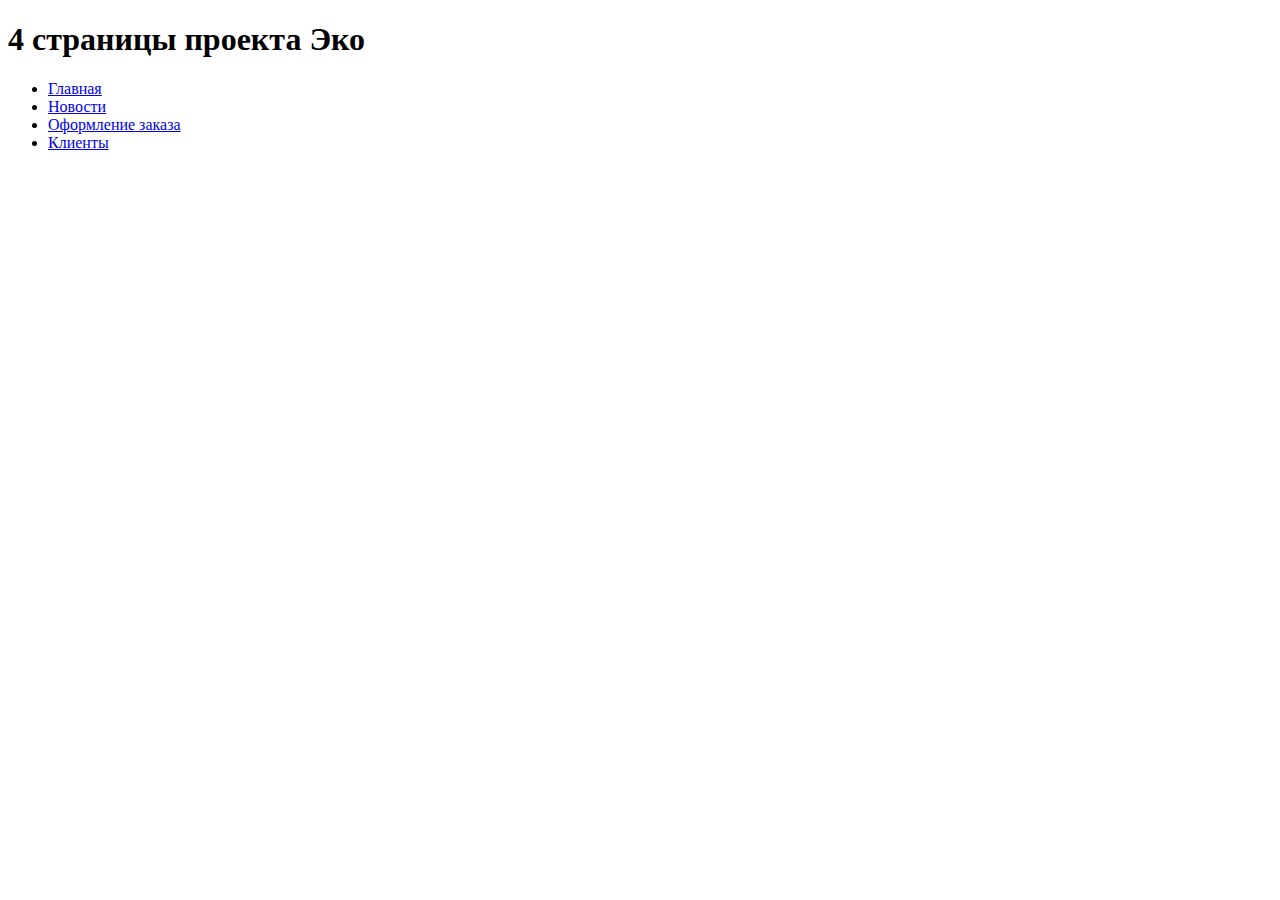
<file: index.html>
<!DOCTYPE html>
<html lang="en">
<head>
    <meta charset="UTF-8">
    <title>ЭкоIndex</title>
</head>
<body>
<h1>4 страницы проекта Эко</h1>
<ul>
    <li>
        <a href="main.html">Главная</a>
    </li>
    <li>
        <a href="News.html">Новости</a>
    </li>
    <li>
        <a href="order.html">Оформление заказа</a>
    </li>
    <li>
        <a href="clients.html">Клиенты</a>
    </li>
</ul>
</body>
</html>
</file>
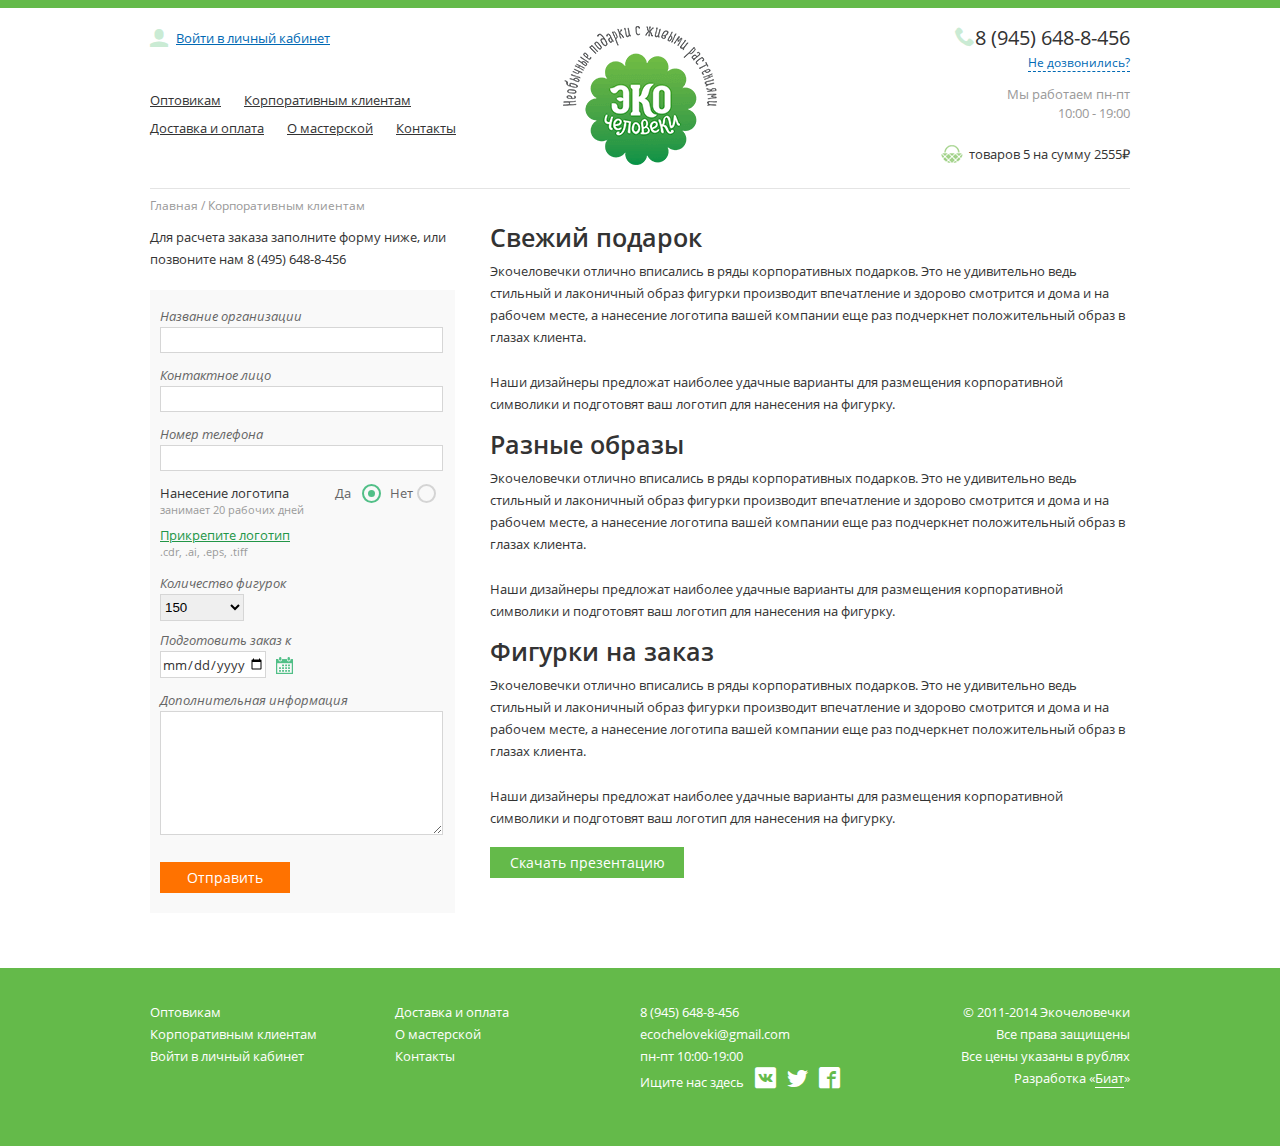
<file: clients.html>
<!DOCTYPE html>
<html lang="ru">
<head>
    <meta charset="UTF-8">
    <meta name="viewport" content="width=device-width, initial-scale=1.0">
    <title>Клиентам</title>
    <!--Подключение шрифтов-->
    <link rel="stylesheet" href="fonts/stylesheet.css">
    <link rel="stylesheet" href="fonts/icomoon/style.css">
    <!--CSS-файл-->
    <!-- <link rel="stylesheet" href="css/owl.carousel.min.css"> -->
    <!-- <link rel="stylesheet" href="css/selectric.css"> -->
    <!-- <link rel="stylesheet" type="text/css" href="css/jquery-ui.min.css"> -->
    <link rel="stylesheet" href="css/style.css">
    <!--JS-файл-->
    <!-- <script src="js/jquery-3.3.1.min.js"></script> -->
    <!-- <script src="owl.carousel.min.js"></script> -->
    <!-- <script src="js/jquery.selectric.js"></script> -->
    <!-- <script src="js/jquery-ui.min.js"></script> -->
    <script src="js/script.js"></script>
</head>
<body>
<!--Шапка сайта-->
<header>
    <div class="container">
        <div class="table full">
            <!--Левый блок-->
            <div class="left tCell">
                <a href="#" class="login">
                <span class="icon-user">
                </span>Войти в личный кабинет
                </a>
                <ul class="menu">
                    <li><a href="#">Оптовикам</a></li>
                    <li><a href="#">Корпоративным клиентам</a></li>
                    <li><a href="#">Доставка и оплата</a></li>
                    <li><a href="#">О мастерской</a></li>
                    <li><a href="#">Контакты</a></li>
                </ul>
            </div>
            <!--Логотип-->
            <div class="logo tCell invisLink">
                <img src="img/png/Logo.png" alt="logo">
                <a href="#">Main</a>
            </div>
            <!--Правый блок-->
            <div class="right tCell">
                <a href="tel:89456488456" class="phone">
                    <span class="icon-phone"></span>8 (945) 648-8-456
                </a>
                <a href="#" class="callback">Не дозвонились?</a>
                <p class="timing"> Мы работаем пн-пт<br>10:00 - 19:00
                </p>
                <a href="#" class="basket" style="background-image: url(img/png/basket.png);">
                    товаров <span>5</span> на сумму <span>2555&#8381;</span>
                </a>
            </div>
        </div>
    </div>
</header>
<!--Контейнер контента-->
<div class="container">
    <!--Контент-->
    <div class="content">
        <ul class="breadcrumbs">
            <li><a href="#">Главная / </a></li>
            <li><span>Корпоративным клиентам</span></li>
        </ul>

        <div class="clientWrap cfix">
            <!--Лево-->
            <div class="left">
                <p>Для расчета заказа заполните форму ниже,
                    или позвоните нам 8 (495) 648-8-456
                </p>

                <!--Основная форма-->
                <div class="formClientWrap">
                    <form action="#">
                    <!--Название организации-->
                    <div>
                        <label class="labelFormClient" for="orgName">Название организации</label>
                        <input class="widthClientForm heigthClientForm bordOrd" type="text" name="orgName" id="orgName">
                    </div>
                    <!--Конт. лицо-->
                    <div>
                        <label class="labelFormClient" for="contact">Контактное лицо</label>
                        <input class="widthClientForm heigthClientForm bordOrd" type="text" name="contact" id="contact">
                    </div>
                    <!--Номер телефона-->
                    <div>
                        <label class="labelFormClient" for="phoneNum">Номер телефона</label>
                        <input class="widthClientForm heigthClientForm bordOrd" type="text" name="phoneNum" id="phoneNum">
                    </div>
                    <!--Нанесение логотипа-->
                    <div class="addLogo cfix">
                        <div class="leftLogo">
                            <span class="writeLogo">Нанесение логотипа</span>
                            <span class="signature">занимает 20 рабочих дней</span>
                        </div>
                        <ul class="rightLogo cfix">
                            <li>
                                <input class="radioBtn"  type="radio" name="logoOn" id="logoOn1" checked>
                                <label for="logoOn1">Да</label>

                            </li>
                            <li>
                                <input class="radioBtn"  type="radio" name="logoOn" id="logoOn2">
                                <label for="logoOn2">Нет</label>

                            </li>
                        </ul>
                    </div>
                    <!--Выбрать файл-------------------->
                    <div class="addFile">
                        <input type="file" name="addLogo" id="addLogo">
                        <label for="addLogo">Прикрепите логотип</label>
                        <!--Добавил тип файла как span-->
                        <span class="signature">.cdr, .ai, .eps, .tiff</span>
                    </div>
                    <!--Сколько-->
                    <div class="howMany">
                        <label class="labelFormClient" for="howMuch">Количество фигурок</label>
                        <select class="heightClientForm bordOrd howMuch" name="howMuch" id="howMuch">
                            <option value="150">150</option>
                        </select>
                    </div>
                    <!--Дата-->
                    <div class="date">
                        <label class="labelFormClient" for="date">Подготовить заказ к</label>
                        <!--Стилизовать дату-->
                        <div>
                            <input class="heightClientForm bordOrd" type="date" name="date" id="date">
                            <img src="img/png/calendar.png" alt="date">
                        </div>
                    </div>
                    <!--Доп информация-->
                    <div class="addInf">
                        <label class="labelFormClient" for="moreInfo">Дополнительная информация</label>
                        <textarea class="widthClientForm bordOrd" name="moreInfo" id="moreInfo"></textarea>
                    </div>

                    <button>Отправить</button>
                </form>
                </div>
            </div>

            <!--Право-->
            <div class="right">
                <div>
                    <h3>Свежий подарок</h3>
                    <p>Экочеловечки отлично вписались в ряды корпоративных подарков. Это не удивительно ведь стильный и
                        лаконичный образ фигурки производит впечатление и здорово смотрится и дома и на рабочем месте,
                        а нанесение логотипа вашей компании еще раз подчеркнет положительный образ в глазах клиента.
                    </p>
                    <p>Наши дизайнеры предложат наиболее удачные варианты для размещения корпоративной символики и
                        подготовят ваш логотип для нанесения на фигурку.
                    </p>
                </div>
                <div>
                    <h3>Разные образы</h3>
                    <p>Экочеловечки отлично вписались в ряды корпоративных подарков. Это не удивительно ведь стильный и
                        лаконичный образ фигурки производит впечатление и здорово смотрится и дома и на рабочем месте,
                        а нанесение логотипа вашей компании еще раз подчеркнет положительный образ в глазах клиента.
                    </p>
                    <p>Наши дизайнеры предложат наиболее удачные варианты для размещения корпоративной символики и
                        подготовят ваш логотип для нанесения на фигурку.
                    </p>
                </div>
                <div>
                    <h3>Фигурки на заказ</h3>
                    <p>Экочеловечки отлично вписались в ряды корпоративных подарков. Это не удивительно ведь стильный и
                        лаконичный образ фигурки производит впечатление и здорово смотрится и дома и на рабочем месте,
                        а нанесение логотипа вашей компании еще раз подчеркнет положительный образ в глазах клиента.
                    </p>
                    <p>Наши дизайнеры предложат наиболее удачные варианты для размещения корпоративной символики и
                        подготовят ваш логотип для нанесения на фигурку.
                    </p>
                </div>

                <button>Скачать презентацию</button>
            </div>
        </div>
    </div>
</div>
<!--Футер-->
<footer>
    <div class=" container">
        <!--Меню футера-->
        <div class="cfix">
            <ul class="footMenu cfix">
                <li class="col">
                    <ul>
                        <li><a href="#">Оптовикам</a></li>
                        <li><a href="#">Корпоративным клиентам </a></li>
                        <li><a href="#">Войти в личный кабинет</a></li>
                    </ul>
                </li>
                <li class="col">
                    <ul>
                        <li><a href="#">Доставка и оплата</a></li>
                        <li><a href="#">О мастерской</a></li>
                        <li><a href="#">Контакты</a></li>
                    </ul>
                </li>
            </ul>
            <!--Контакты-->
            <div class="contacts">
                <a href="tel:89456488456">8 (945) 648-8-456</a>
                <a href="mailto:ecocheloveki@gmail.com">ecocheloveki@gmail.com</a>
                <span>пн-пт 10:00-19:00</span>
                <div>
                    <span>Ищите нас здесь</span>
                    <a href="#" class="icon-soc3"></a>
                    <a href="#" class="icon-soc2"></a>
                    <a href="#" class="icon-soc1"></a>
                </div>
            </div>
            <!--Копирайт-->
            <div class="copyright">
                <span>&#169; 2011-2014 Экочеловечки</span>
                <span>Все права защищены</span>
                <span>Все цены указаны в рублях</span>
                <span>Разработка &#171;<a href="#">Биат</a>&#187;</span>
            </div>
        </div>
    </div>
</footer>
</body>
</html>
</file>
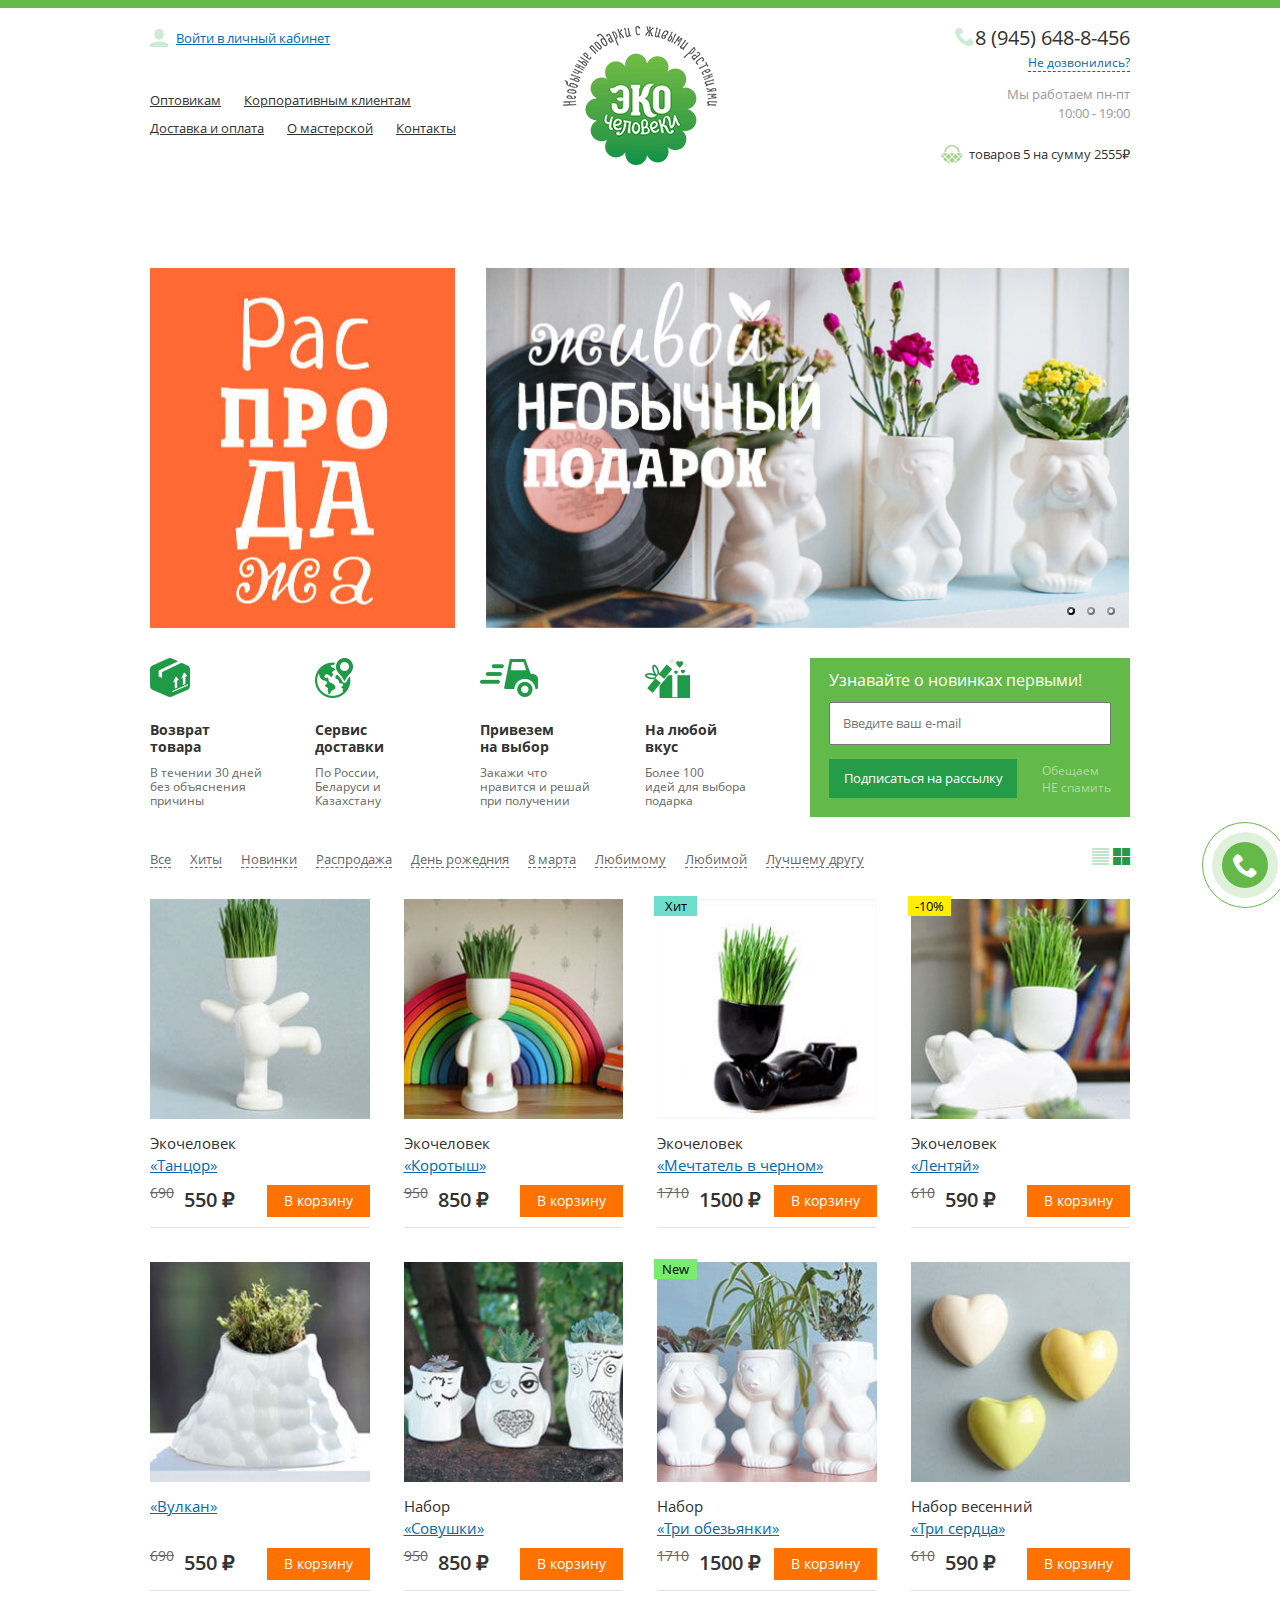
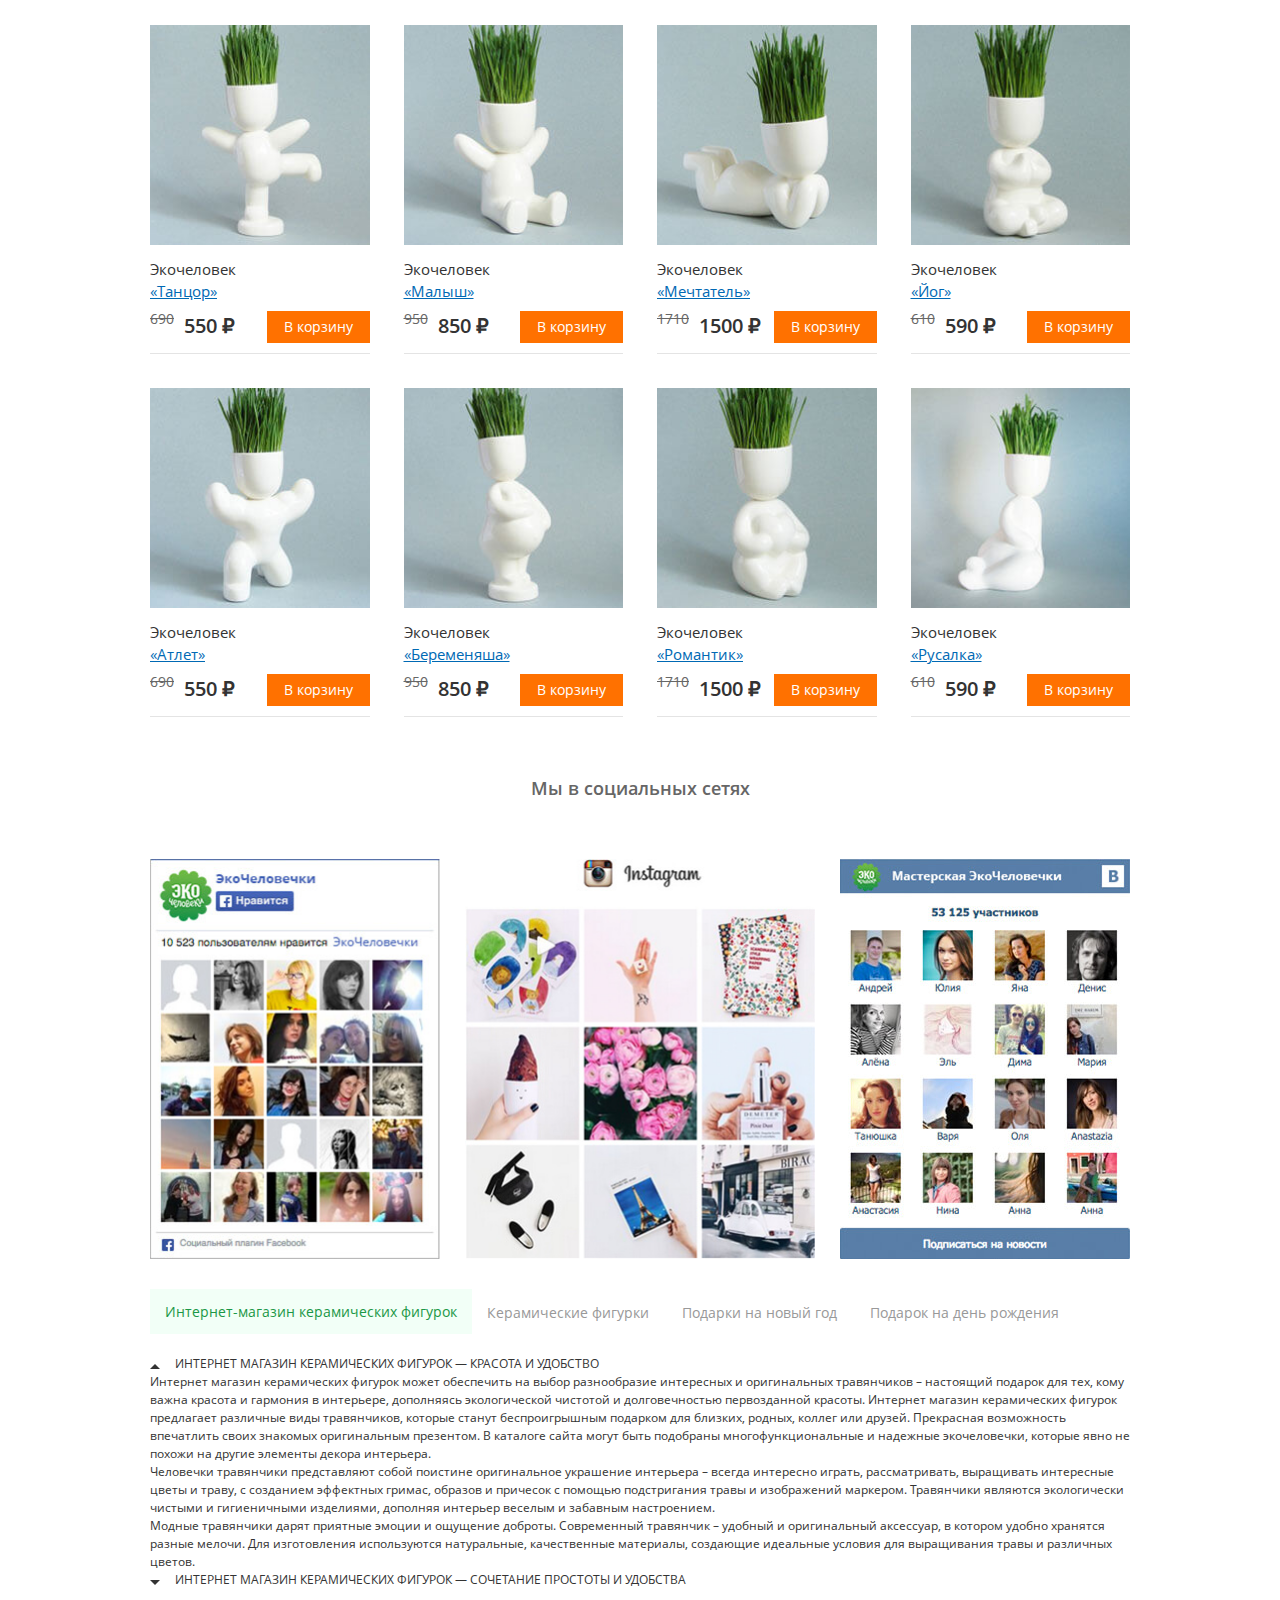
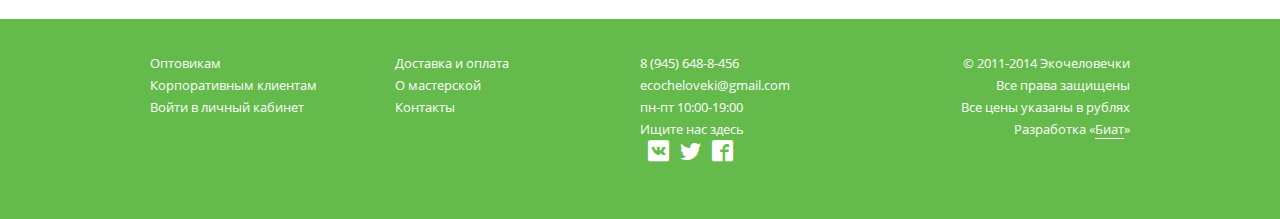
<file: main.html>
<!--Косяк с иконками, сделать мигающую кнопку-->
<!DOCTYPE html>
<html lang="ru">
<head>
    <meta charset="UTF-8">
    <meta name="viewport" content="width=device-width, initial-scale=1.0">
    <title>ГлавнаяЭко</title>
    <!--Подключение шрифтов-->
    <link rel="stylesheet" href="fonts/stylesheet.css">
    <link rel="stylesheet" href="fonts/icomoon/style.css">
    <!--CSS-файл-->
     <link rel="stylesheet" href="css/owl.carousel.min.css">
     <link rel="stylesheet" href="css/selectric.css">
     <link rel="stylesheet" type="text/css" href="css/jquery-ui.min.css">
    <link rel="stylesheet" href="css/style.css">
    <!--JS-файл-->
     <script src="js/jquery-3.3.1.min.js"></script>
     <script src="js/owl.carousel.min.js"></script>
     <script src="js/jquery.selectric.js"></script>
     <script src="js/jquery-ui.min.js"></script>
    <script src="js/script.js"></script>
</head>
<body>
<!--Хэдэр-->
<header>
    <div class="container">
        <div class="table full original">
            <!--Левый блок-->
            <div class="left tCell">
                <a href="#" class="login">
                <span class="icon-user">
                </span>Войти в личный кабинет
                </a>
                <ul class="menu">
                    <li><a href="#">Оптовикам</a></li>
                    <li><a href="#">Корпоративным клиентам</a></li>
                    <li><a href="#">Доставка и оплата</a></li>
                    <li><a href="#">О мастерской</a></li>
                    <li><a href="#">Контакты</a></li>
                </ul>
            </div>
            <!--Логотип-->
            <div class="logo tCell invisLink">
                <img src="img/png/Logo.png" alt="logo">
                <a href="#">Main</a>
            </div>
            <!--Правый блок-->
            <div class="right tCell">
                <a href="tel:89456488456" class="phone">
                    <span class="icon-phone"></span>8 (945) 648-8-456
                </a>
                <a href="#" class="callback">Не дозвонились?</a>
                <p class="timing"> Мы работаем пн-пт<br>10:00 - 19:00
                </p>
                <a href="#" class="basket" style="background-image: url(img/png/basket.png);">
                    товаров <span>5</span> на сумму <span>2555&#8381;</span>
                </a>
            </div>
        </div>
        <div class="mobileWrap">
            <div class="menuMobile">
                <span></span>
                <span></span>
                <span></span>
            </div>
            <ul class="menuDropdown">
                <li><a href="#">Оптовикам</a></li>
                <li><a href="#">Корпоративным клиентам</a></li>
                <li><a href="#">Доставка и оплата</a></li>
                <li><a href="#">О Мастерской</a></li>
                <li><a href="#">Контакты</a></li>
            </ul>
             <div class="logoMobile"></div>
            <div class="basketMobile">
                <a href="#" style="background-image: url(img/png/basket_mobile.png);"></a>
            </div>
        </div>

        <div class="adaptHeader">
            <div class="burger"></div>
            <!--<div class="adaptMenu">-->
            <!--<label for="menu" ></label>-->
            <!--<input type="checkbox" name="menu" id="menu">-->
            <!--<ul>-->
            <!--<li><a href="#">asdsad</a></li>-->
            <!--<li><a href="#">sadas</a></li>-->
            <!--<li><a href="#">sadasd</a></li>-->
            <!--<li><a href="#">sadasd</a></li>-->
            <!--<li><a href="#">sadasd</a></li>-->
            <!--</ul>-->
            <!--</div>-->
            <!--<div class="adapLtogo">-->
            <!--<img src="img/png/logo_mobile.png" alt="logo">-->
            <!--<a href="#">logo</a>-->
            <!--</div>-->
            <!--<div class="adaptBasket">-->
            <!--<img src="img/png/basket_mobile.png" alt="basket">-->
            <!--<a href="#">basket</a>-->
            <!--</div>-->
        </div>
    </div>
</header>
<!--Контейнер-->
<div class="container">
    <!--Контент-->
    <div class="content">
        <!--Баннер-->
        <div class="banner">
            <!--Распродажа-->
            <div class="sale" style="background-image: url(img/jpg/Sale.jpg)"></div>
            <!--Слайдер-->
            <div class="slider">
                <div class="mainSlider owl-carousel">
                    <div class="item" style="background-image: url(img/jpg/Slider.jpg)"></div>
                    <div class="item" style="background-image: url(img/jpg/Slider.jpg)"></div>
                    <div class="item" style="background-image: url(img/jpg/Slider.jpg)"></div>
                </div>
                <div class="dots"></div>
            </div>
        </div>
        <!--Преимущества-->
        <div class="advSub cfix">
            <!--Преимущества-->
            <div class="advantages cfix">
                <!-----1----->
                <div class="item">
                    <img src="img/png/adv_01.png" alt="">
                    <span>Возврат<br>товара</span>
                    <p>В течении 30 дней<br>без объяснения<br>причины</p>
                </div>
                <!-----2----->
                <div class="item">
                    <img src="img/png/adv_03.png" alt="">
                    <span>Сервис<br>доставки</span>
                    <p>По России,<br>Беларуси и<br>Казахстану</p>
                </div>
                <!-----3----->
                <div class="item">
                    <img src="img/png/adv_05.png" alt="">
                    <span>Привезем<br>на выбор</span>
                    <p>Закажи что<br>нравится и решай<br>при получении</p>
                </div>
                <!-----4----->
                <div class="item">
                    <img src="img/png/adv_07.png" alt="">
                    <span>На любой<br>вкус</span>
                    <p>Более 100<br>идей для выбора<br>подарка</p>
                </div>
            </div>
            <!--Подписка-->
            <div class="subScribe">
                <!--Форма подписки-->
                <form action="#">
                    <label for="sub">Узнавайте о новинках первыми!</label>
                    <input type="text" id="sub" placeholder="Введите ваш e-mail">
                    <div class="wrap">
                        <button id="send">Подписаться на рассылку</button>
                        <span>Обещаем<br>НЕ спамить</span>
                    </div>
                </form>
            </div>
        </div>
        <!--Каталог-->
        <div class="catalog">
            <!--Фильтр-->
            <div class="filter cfix">
                <ul>
                    <li><a href="#">Все</a></li>
                    <li><a href="#">Хиты</a></li>
                    <li><a href="#">Новинки</a></li>
                    <li><a href="#">Распродажа</a></li>
                    <li><a href="#">День рожедния</a></li>
                    <li><a href="#">8 марта</a></li>
                    <li><a href="#">Любимому</a></li>
                    <li><a href="#">Любимой</a></li>
                    <li><a href="#">Лучшему другу</a></li>
                </ul>
                <div class="view">
                    <span class="icon-filter1"></span>
                    <span class="icon-filter2"></span>
                </div>
            </div>
            <!--Select-фильтр-->
            <div class="selFilter cfix">
                <select name="filter" id="filter">
                    <option value="Все">Все</option>
                    <option value="Хиты">Хиты</option>
                    <option value="Новинки">Новинки</option>
                    <option value="Распродажа">Распродажа</option>
                    <option value="День рожедния">День рожедния</option>
                    <option value="8 марта">8 марта</option>
                    <option value="Любимому">Любимому</option>
                    <option value="Любимой">Любимой</option>
                    <option value="Лучшему другу">Лучшему другу</option>
                </select>
                <div class="view">
                    <span class="icon-filter1"></span>
                    <span class="icon-filter2"></span>
                </div>
            </div>
            <!--Карточки-->
            <div class="cards">
                <!--1-->
                <div class="card">
                    <div class="thumbnail">
                        <div class="pic active" style="background-image: url(img/jpg/card1.jpg);"></div>
                        <div class="pic" style="background-image: url(img/jpg/card1.jpg);"></div>
                        <div class="pic" style="background-image: url(img/jpg/card1.jpg);"></div>
                    </div>
                    <div class="img" style="background-image: url(img/jpg/card1.jpg)"></div>
                    <div class="content">
                        <span class="title">Экочеловек</span>
                        <a href="#">«Танцор»</a>
                        <div class="buy cfix">
                            <span class="price"><span class="old">690</span>550 &#8381;</span>
                            <button>В корзину</button>
                        </div>
                    </div>
                </div>
                <!--2-->
                <div class="card">
                    <div class="thumbnail">
                        <div class="pic active" style="background-image: url(img/jpg/card1.jpg);"></div>
                        <div class="pic" style="background-image: url(img/jpg/card1.jpg);"></div>
                        <div class="pic" style="background-image: url(img/jpg/card1.jpg);"></div>
                    </div>
                    <div class="img" style="background-image: url(img/jpg/card2.jpg)"></div>
                    <div class="content">
                        <span class="title">Экочеловек</span>
                        <a href="#">«Коротыш»</a>
                        <div class="buy cfix">
                            <span class="price"><span class="old">950</span>850 &#8381;</span>
                            <button>В корзину</button>
                        </div>
                    </div>
                </div>
                <!--3-->
                <div class="card">
                    <div class="thumbnail">
                        <div class="pic active" style="background-image: url(img/jpg/card1.jpg);"></div>
                        <div class="pic" style="background-image: url(img/jpg/card1.jpg);"></div>
                        <div class="pic" style="background-image: url(img/jpg/card1.jpg);"></div>
                    </div>
                    <div class="img" style="background-image: url(img/jpg/card3.jpg)"></div>
                    <div class="content">
                        <span class="title">Экочеловек</span>
                        <a href="#">«Мечтатель в черном»</a>
                        <div class="buy cfix">
                            <span class="price"><span class="old">1710</span>1500 &#8381;</span>
                            <button>В корзину</button>
                        </div>
                    </div>
                    <span class="status hit">Хит</span>
                </div>
                <!--4-->
                <div class="card">
                    <div class="thumbnail">
                        <div class="pic active" style="background-image: url(img/jpg/card1.jpg);"></div>
                        <div class="pic" style="background-image: url(img/jpg/card1.jpg);"></div>
                        <div class="pic" style="background-image: url(img/jpg/card1.jpg);"></div>
                    </div>
                    <div class="img" style="background-image: url(img/jpg/card4.jpg)"></div>
                    <div class="content">
                        <span class="title">Экочеловек</span>
                        <a href="#">«Лентяй»</a>
                        <div class="buy cfix">
                            <span class="price"><span class="old">610</span>590 &#8381;</span>
                            <button>В корзину</button>
                        </div>
                    </div>
                    <span class="status discount">-10%</span>
                </div>
                <!--5-->
                <div class="card">
                    <div class="thumbnail">
                        <div class="pic active" style="background-image: url(img/jpg/card1.jpg);"></div>
                        <div class="pic" style="background-image: url(img/jpg/card1.jpg);"></div>
                        <div class="pic" style="background-image: url(img/jpg/card1.jpg);"></div>
                    </div>
                    <div class="img" style="background-image: url(img/jpg/card5.jpg)"></div>
                    <div class="content">
                        <a href="#">«Вулкан»</a>
                        <div class="buy cfix">
                            <span class="price"><span class="old">690</span>550 &#8381;</span>
                            <button>В корзину</button>
                        </div>
                    </div>
                </div>
                <!--6-->
                <div class="card">
                    <div class="thumbnail">
                        <div class="pic active" style="background-image: url(img/jpg/card1.jpg);"></div>
                        <div class="pic" style="background-image: url(img/jpg/card1.jpg);"></div>
                        <div class="pic" style="background-image: url(img/jpg/card1.jpg);"></div>
                    </div>
                    <div class="img" style="background-image: url(img/jpg/card6.jpg)"></div>
                    <div class="content">
                        <span class="title">Набор</span>
                        <a href="#">«Совушки»</a>
                        <div class="buy cfix">
                            <span class="price"><span class="old">950</span>850 &#8381;</span>
                            <button>В корзину</button>
                        </div>
                    </div>
                </div>
                <!--7-->
                <div class="card">
                    <div class="thumbnail">
                        <div class="pic active" style="background-image: url(img/jpg/card1.jpg);"></div>
                        <div class="pic" style="background-image: url(img/jpg/card1.jpg);"></div>
                        <div class="pic" style="background-image: url(img/jpg/card1.jpg);"></div>
                    </div>
                    <div class="img" style="background-image: url(img/jpg/card7.jpg)"></div>
                    <div class="content">
                        <span class="title">Набор</span>
                        <a href="#">«Три обезьянки»</a>
                        <div class="buy cfix">
                            <span class="price"><span class="old">1710</span>1500 &#8381;</span>
                            <button>В корзину</button>
                        </div>
                    </div>
                    <span class="status new">New</span>
                </div>
                <!--8-->
                <div class="card">
                    <div class="thumbnail">
                        <div class="pic active" style="background-image: url(img/jpg/card1.jpg);"></div>
                        <div class="pic" style="background-image: url(img/jpg/card1.jpg);"></div>
                        <div class="pic" style="background-image: url(img/jpg/card1.jpg);"></div>
                    </div>
                    <div class="img" style="background-image: url(img/jpg/card8.jpg)"></div>
                    <div class="content">
                        <span class="title">Набор весенний</span>
                        <a href="#">«Три сердца»</a>
                        <div class="buy cfix">
                            <span class="price"><span class="old">610</span>590 &#8381;</span>
                            <button>В корзину</button>
                        </div>
                    </div>
                </div>
                <!--9-->
                <div class="card">
                    <div class="thumbnail">
                        <div class="pic active" style="background-image: url(img/jpg/card1.jpg);"></div>
                        <div class="pic" style="background-image: url(img/jpg/card1.jpg);"></div>
                        <div class="pic" style="background-image: url(img/jpg/card1.jpg);"></div>
                    </div>
                    <div class="img" style="background-image: url(img/jpg/card9.jpg)"></div>
                    <div class="content">
                        <span class="title">Экочеловек</span>
                        <a href="#">«Танцор»</a>
                        <div class="buy cfix">
                            <span class="price"><span class="old">690</span>550 &#8381;</span>
                            <button>В корзину</button>
                        </div>
                    </div>
                </div>
                <!--10-->
                <div class="card">
                    <div class="thumbnail">
                        <div class="pic active" style="background-image: url(img/jpg/card1.jpg);"></div>
                        <div class="pic" style="background-image: url(img/jpg/card1.jpg);"></div>
                        <div class="pic" style="background-image: url(img/jpg/card1.jpg);"></div>
                    </div>
                    <div class="img" style="background-image: url(img/jpg/card10.jpg)"></div>
                    <div class="content">
                        <span class="title">Экочеловек</span>
                        <a href="#">«Малыш»</a>
                        <div class="buy cfix">
                            <span class="price"><span class="old">950</span>850 &#8381;</span>
                            <button>В корзину</button>
                        </div>
                    </div>
                </div>
                <!--11-->
                <div class="card">
                    <div class="thumbnail">
                        <div class="pic active" style="background-image: url(img/jpg/card1.jpg);"></div>
                        <div class="pic" style="background-image: url(img/jpg/card1.jpg);"></div>
                        <div class="pic" style="background-image: url(img/jpg/card1.jpg);"></div>
                    </div>
                    <div class="img" style="background-image: url(img/jpg/card11.jpg)"></div>
                    <div class="content">
                        <span class="title">Экочеловек</span>
                        <a href="#">«Мечтатель»</a>
                        <div class="buy cfix">
                            <span class="price"><span class="old">1710</span>1500 &#8381;</span>
                            <button>В корзину</button>
                        </div>
                    </div>
                </div>
                <!--12-->
                <div class="card">
                    <div class="thumbnail">
                        <div class="pic active" style="background-image: url(img/jpg/card1.jpg);"></div>
                        <div class="pic" style="background-image: url(img/jpg/card1.jpg);"></div>
                        <div class="pic" style="background-image: url(img/jpg/card1.jpg);"></div>
                    </div>
                    <div class="img" style="background-image: url(img/jpg/card12.jpg)"></div>
                    <div class="content">
                        <span class="title">Экочеловек</span>
                        <a href="#">«Йог»</a>
                        <div class="buy cfix">
                            <span class="price"><span class="old">610</span>590 &#8381;</span>
                            <button>В корзину</button>
                        </div>
                    </div>
                </div>
                <!--13-->
                <div class="card">
                    <div class="thumbnail">
                        <div class="pic active" style="background-image: url(img/jpg/card1.jpg);"></div>
                        <div class="pic" style="background-image: url(img/jpg/card1.jpg);"></div>
                        <div class="pic" style="background-image: url(img/jpg/card1.jpg);"></div>
                    </div>
                    <div class="img" style="background-image: url(img/jpg/card13.jpg)"></div>
                    <div class="content">
                        <span class="title">Экочеловек</span>
                        <a href="#">«Атлет»</a>
                        <div class="buy cfix">
                            <span class="price"><span class="old">690</span>550 &#8381;</span>
                            <button>В корзину</button>
                        </div>
                    </div>
                </div>
                <!--14-->
                <div class="card">
                    <div class="thumbnail">
                        <div class="pic active" style="background-image: url(img/jpg/card1.jpg);"></div>
                        <div class="pic" style="background-image: url(img/jpg/card1.jpg);"></div>
                        <div class="pic" style="background-image: url(img/jpg/card1.jpg);"></div>
                    </div>
                    <div class="img" style="background-image: url(img/jpg/card14.jpg)"></div>
                    <div class="content">
                        <span class="title">Экочеловек</span>
                        <a href="#">«Беременяша»</a>
                        <div class="buy cfix">
                            <span class="price"><span class="old">950</span>850 &#8381;</span>
                            <button>В корзину</button>
                        </div>
                    </div>
                </div>
                <!--15-->
                <div class="card">
                    <div class="thumbnail">
                        <div class="pic active" style="background-image: url(img/jpg/card1.jpg);"></div>
                        <div class="pic" style="background-image: url(img/jpg/card1.jpg);"></div>
                        <div class="pic" style="background-image: url(img/jpg/card1.jpg);"></div>
                    </div>
                    <div class="img" style="background-image: url(img/jpg/card15.jpg)"></div>
                    <div class="content">
                        <span class="title">Экочеловек</span>
                        <a href="#">«Романтик»</a>
                        <div class="buy cfix">
                            <span class="price"><span class="old">1710</span>1500 &#8381;</span>
                            <button>В корзину</button>
                        </div>
                    </div>
                </div>
                <!--16-->
                <div class="card">
                    <div class="thumbnail">
                        <div class="pic active" style="background-image: url(img/jpg/card1.jpg);"></div>
                        <div class="pic" style="background-image: url(img/jpg/card1.jpg);"></div>
                        <div class="pic" style="background-image: url(img/jpg/card1.jpg);"></div>
                    </div>
                    <div class="img" style="background-image: url(img/jpg/card16.jpg)"></div>
                    <div class="content">
                        <span class="title">Экочеловек</span>
                        <a href="#">«Русалка»</a>
                        <div class="buy cfix">
                            <span class="price"><span class="old">610</span>590 &#8381;</span>
                            <button>В корзину</button>
                        </div>
                    </div>
                </div>
            </div>
        </div>
        <div class="mobileSub clear">
            <form action="#">
                <label>Узнавайте о новинках первыми!</label>
                <input type="text" name="subscribe" placeholder="Введите ваш e-mail">
                <button>Ok</button>
            </form>
        </div>
        <!--СоцСети-->
        <div class="socials">
            <h3>Мы в социальных сетях</h3>
            <!--Обертка-->
            <div class="wrap">
                <div class="socialItem" style="background-image: url(img/jpg/soc1.jpg)"></div>
                <div class="socialItem" style="background-image: url(img/jpg/soc2.jpg)"></div>
                <div class="socialItem" style="background-image: url(img/jpg/soc3.jpg)"></div>
            </div>
        </div>
        <!--Информация-->
        <div class="info" id="tabs">
            <ul class="tabs">
                <li><a href="#tabs-1">Интернет-магазин керамических фигурок</a></li>
                <li><a href="#tabs-2">Керамические фигурки</a></li>
                <li><a href="#tabs-3">Подарки на новый год</a></li>
                <li><a href="#tabs-4">Подарок на день рождения</a></li>
            </ul>
            <div class="content" id="tabs-1">
                <div class="accordion">
                    <span class="title active">Интернет магазин керамических фигурок — красота и удобство</span>
                    <div>
                        <p>Интернет магазин керамических фигурок может обеспечить на выбор разнообразие интересных и
                            оригинальных травянчиков – настоящий подарок для тех, кому важна красота и гармония в
                            интерьере, дополняясь экологической чистотой и долговечностью первозданной красоты. Интернет
                            магазин керамических фигурок предлагает различные виды травянчиков, которые станут
                            беспроигрышным подарком для близких, родных, коллег или друзей. Прекрасная возможность
                            впечатлить своих знакомых оригинальным презентом. В каталоге сайта могут быть подобраны
                            многофункциональные и надежные экочеловечки, которые явно не похожи на другие элементы
                            декора интерьера.
                        </p>
                        <p>Человечки травянчики представляют собой поистине оригинальное украшение интерьера – всегда
                            интересно играть, рассматривать, выращивать интересные цветы и траву, с созданием эффектных
                            гримас, образов и причесок с помощью подстригания травы и изображений маркером. Травянчики
                            являются экологически чистыми и гигиеничными изделиями, дополняя интерьер веселым и забавным
                            настроением.
                        </p>
                        <p>Модные травянчики дарят приятные эмоции и ощущение доброты. Современный травянчик – удобный и
                            оригинальный аксессуар, в котором удобно хранятся разные мелочи. Для изготовления
                            используются натуральные, качественные материалы, создающие идеальные условия для
                            выращивания травы и различных цветов.
                        </p>
                    </div>
                </div>
                <div class="accordion">
                    <span class="title">Интернет магазин керамических фигурок — сочетание простоты и удобства</span>
                    <div>
                        <p>Интернет магазин керамических фигурок может обеспечить на выбор разнообразие интересных и
                            оригинальных травянчиков – настоящий подарок для тех, кому важна красота и гармония в
                            интерьере, дополняясь экологической чистотой и долговечностью первозданной красоты. Интернет
                            магазин керамических фигурок предлагает различные виды травянчиков, которые станут
                            беспроигрышным подарком для близких, родных, коллег или друзей. Прекрасная возможность
                            впечатлить своих знакомых оригинальным презентом. В каталоге сайта могут быть подобраны
                            многофункциональные и надежные экочеловечки, которые явно не похожи на другие элементы
                            декора интерьера.
                        </p>
                        <p>Человечки травянчики представляют собой поистине оригинальное украшение интерьера – всегда
                            интересно играть, рассматривать, выращивать интересные цветы и траву, с созданием эффектных
                            гримас, образов и причесок с помощью подстригания травы и изображений маркером. Травянчики
                            являются экологически чистыми и гигиеничными изделиями, дополняя интерьер веселым и забавным
                            настроением.
                        </p>
                        <p>Модные травянчики дарят приятные эмоции и ощущение доброты. Современный травянчик – удобный и
                            оригинальный аксессуар, в котором удобно хранятся разные мелочи. Для изготовления
                            используются натуральные, качественные материалы, создающие идеальные условия для
                            выращивания травы и различных цветов.
                        </p>
                    </div>
                </div>
            </div>
            <div class="content" id="tabs-2">
                <div class="accordion">
                    <span class="title active">Интернет магазин керамических фигурок — красота и удобство</span>
                    <div>
                        <p>Интернет магазин керамических фигурок может обеспечить на выбор разнообразие интересных и
                            оригинальных травянчиков – настоящий подарок для тех, кому важна красота и гармония в
                            интерьере, дополняясь экологической чистотой и долговечностью первозданной красоты. Интернет
                            магазин керамических фигурок предлагает различные виды травянчиков, которые станут
                            беспроигрышным подарком для близких, родных, коллег или друзей. Прекрасная возможность
                            впечатлить своих знакомых оригинальным презентом. В каталоге сайта могут быть подобраны
                            многофункциональные и надежные экочеловечки, которые явно не похожи на другие элементы
                            декора интерьера.
                        </p>
                        <p>Человечки травянчики представляют собой поистине оригинальное украшение интерьера – всегда
                            интересно играть, рассматривать, выращивать интересные цветы и траву, с созданием эффектных
                            гримас, образов и причесок с помощью подстригания травы и изображений маркером. Травянчики
                            являются экологически чистыми и гигиеничными изделиями, дополняя интерьер веселым и забавным
                            настроением.
                        </p>
                        <p>Модные травянчики дарят приятные эмоции и ощущение доброты. Современный травянчик – удобный и
                            оригинальный аксессуар, в котором удобно хранятся разные мелочи. Для изготовления
                            используются натуральные, качественные материалы, создающие идеальные условия для
                            выращивания травы и различных цветов.
                        </p>
                    </div>
                </div>
                <div class="accordion">
                    <span class="title">Интернет магазин керамических фигурок — сочетание простоты и удобства</span>
                    <div>
                        <p>Интернет магазин керамических фигурок может обеспечить на выбор разнообразие интересных и
                            оригинальных травянчиков – настоящий подарок для тех, кому важна красота и гармония в
                            интерьере, дополняясь экологической чистотой и долговечностью первозданной красоты. Интернет
                            магазин керамических фигурок предлагает различные виды травянчиков, которые станут
                            беспроигрышным подарком для близких, родных, коллег или друзей. Прекрасная возможность
                            впечатлить своих знакомых оригинальным презентом. В каталоге сайта могут быть подобраны
                            многофункциональные и надежные экочеловечки, которые явно не похожи на другие элементы
                            декора интерьера.
                        </p>
                        <p>Человечки травянчики представляют собой поистине оригинальное украшение интерьера – всегда
                            интересно играть, рассматривать, выращивать интересные цветы и траву, с созданием эффектных
                            гримас, образов и причесок с помощью подстригания травы и изображений маркером. Травянчики
                            являются экологически чистыми и гигиеничными изделиями, дополняя интерьер веселым и забавным
                            настроением.
                        </p>
                        <p>Модные травянчики дарят приятные эмоции и ощущение доброты. Современный травянчик – удобный и
                            оригинальный аксессуар, в котором удобно хранятся разные мелочи. Для изготовления
                            используются натуральные, качественные материалы, создающие идеальные условия для
                            выращивания травы и различных цветов.
                        </p>
                    </div>
                </div>
            </div>
            <div class="content" id="tabs-3">
                <div class="accordion">
                    <span class="title active">Интернет магазин керамических фигурок — красота и удобство</span>
                    <div>
                        <p>Интернет магазин керамических фигурок может обеспечить на выбор разнообразие интересных и
                            оригинальных травянчиков – настоящий подарок для тех, кому важна красота и гармония в
                            интерьере, дополняясь экологической чистотой и долговечностью первозданной красоты. Интернет
                            магазин керамических фигурок предлагает различные виды травянчиков, которые станут
                            беспроигрышным подарком для близких, родных, коллег или друзей. Прекрасная возможность
                            впечатлить своих знакомых оригинальным презентом. В каталоге сайта могут быть подобраны
                            многофункциональные и надежные экочеловечки, которые явно не похожи на другие элементы
                            декора интерьера.
                        </p>
                        <p>Человечки травянчики представляют собой поистине оригинальное украшение интерьера – всегда
                            интересно играть, рассматривать, выращивать интересные цветы и траву, с созданием эффектных
                            гримас, образов и причесок с помощью подстригания травы и изображений маркером. Травянчики
                            являются экологически чистыми и гигиеничными изделиями, дополняя интерьер веселым и забавным
                            настроением.
                        </p>
                        <p>Модные травянчики дарят приятные эмоции и ощущение доброты. Современный травянчик – удобный и
                            оригинальный аксессуар, в котором удобно хранятся разные мелочи. Для изготовления
                            используются натуральные, качественные материалы, создающие идеальные условия для
                            выращивания травы и различных цветов.
                        </p>
                    </div>
                </div>
                <div class="accordion">
                    <span class="title">Интернет магазин керамических фигурок — сочетание простоты и удобства</span>
                    <div>
                        <p>Интернет магазин керамических фигурок может обеспечить на выбор разнообразие интересных и
                            оригинальных травянчиков – настоящий подарок для тех, кому важна красота и гармония в
                            интерьере, дополняясь экологической чистотой и долговечностью первозданной красоты. Интернет
                            магазин керамических фигурок предлагает различные виды травянчиков, которые станут
                            беспроигрышным подарком для близких, родных, коллег или друзей. Прекрасная возможность
                            впечатлить своих знакомых оригинальным презентом. В каталоге сайта могут быть подобраны
                            многофункциональные и надежные экочеловечки, которые явно не похожи на другие элементы
                            декора интерьера.
                        </p>
                        <p>Человечки травянчики представляют собой поистине оригинальное украшение интерьера – всегда
                            интересно играть, рассматривать, выращивать интересные цветы и траву, с созданием эффектных
                            гримас, образов и причесок с помощью подстригания травы и изображений маркером. Травянчики
                            являются экологически чистыми и гигиеничными изделиями, дополняя интерьер веселым и забавным
                            настроением.
                        </p>
                        <p>Модные травянчики дарят приятные эмоции и ощущение доброты. Современный травянчик – удобный и
                            оригинальный аксессуар, в котором удобно хранятся разные мелочи. Для изготовления
                            используются натуральные, качественные материалы, создающие идеальные условия для
                            выращивания травы и различных цветов.
                        </p>
                    </div>
                </div>
            </div>
            <div class="content" id="tabs-4">
                <div class="accordion">
                    <span class="title active">Интернет магазин керамических фигурок — красота и удобство</span>
                    <div>
                        <p>Интернет магазин керамических фигурок может обеспечить на выбор разнообразие интересных и
                            оригинальных травянчиков – настоящий подарок для тех, кому важна красота и гармония в
                            интерьере, дополняясь экологической чистотой и долговечностью первозданной красоты. Интернет
                            магазин керамических фигурок предлагает различные виды травянчиков, которые станут
                            беспроигрышным подарком для близких, родных, коллег или друзей. Прекрасная возможность
                            впечатлить своих знакомых оригинальным презентом. В каталоге сайта могут быть подобраны
                            многофункциональные и надежные экочеловечки, которые явно не похожи на другие элементы
                            декора интерьера.
                        </p>
                        <p>Человечки травянчики представляют собой поистине оригинальное украшение интерьера – всегда
                            интересно играть, рассматривать, выращивать интересные цветы и траву, с созданием эффектных
                            гримас, образов и причесок с помощью подстригания травы и изображений маркером. Травянчики
                            являются экологически чистыми и гигиеничными изделиями, дополняя интерьер веселым и забавным
                            настроением.
                        </p>
                        <p>Модные травянчики дарят приятные эмоции и ощущение доброты. Современный травянчик – удобный и
                            оригинальный аксессуар, в котором удобно хранятся разные мелочи. Для изготовления
                            используются натуральные, качественные материалы, создающие идеальные условия для
                            выращивания травы и различных цветов.
                        </p>
                    </div>
                </div>
                <div class="accordion">
                    <span class="title">Интернет магазин керамических фигурок — сочетание простоты и удобства</span>
                    <div>
                        <p>Интернет магазин керамических фигурок может обеспечить на выбор разнообразие интересных и
                            оригинальных травянчиков – настоящий подарок для тех, кому важна красота и гармония в
                            интерьере, дополняясь экологической чистотой и долговечностью первозданной красоты. Интернет
                            магазин керамических фигурок предлагает различные виды травянчиков, которые станут
                            беспроигрышным подарком для близких, родных, коллег или друзей. Прекрасная возможность
                            впечатлить своих знакомых оригинальным презентом. В каталоге сайта могут быть подобраны
                            многофункциональные и надежные экочеловечки, которые явно не похожи на другие элементы
                            декора интерьера.
                        </p>
                        <p>Человечки травянчики представляют собой поистине оригинальное украшение интерьера – всегда
                            интересно играть, рассматривать, выращивать интересные цветы и траву, с созданием эффектных
                            гримас, образов и причесок с помощью подстригания травы и изображений маркером. Травянчики
                            являются экологически чистыми и гигиеничными изделиями, дополняя интерьер веселым и забавным
                            настроением.
                        </p>
                        <p>Модные травянчики дарят приятные эмоции и ощущение доброты. Современный травянчик – удобный и
                            оригинальный аксессуар, в котором удобно хранятся разные мелочи. Для изготовления
                            используются натуральные, качественные материалы, создающие идеальные условия для
                            выращивания травы и различных цветов.
                        </p>
                    </div>
                </div>
            </div>
        </div>
    </div>
</div>
<!--Футер-->
<footer>
    <div class=" container">
        <!--Меню футера-->
        <div class="cfix">
            <ul class="footMenu cfix">
                <li class="col">
                    <ul>
                        <li><a href="#">Оптовикам</a></li>
                        <li><a href="#">Корпоративным клиентам </a></li>
                        <li><a href="#">Войти в личный кабинет</a></li>
                    </ul>
                </li>
                <li class="col">
                    <ul>
                        <li><a href="#">Доставка и оплата</a></li>
                        <li><a href="#">О мастерской</a></li>
                        <li><a href="#">Контакты</a></li>
                    </ul>
                </li>
            </ul>
            <!--Контакты-->
            <div class="contacts">
                <a href="tel:89456488456">8 (945) 648-8-456</a>
                <a href="mailto:ecocheloveki@gmail.com">ecocheloveki@gmail.com</a>
                <span>пн-пт 10:00-19:00</span>
                <div class="">
                    <span>Ищите нас здесь</span>
                    <div class="socLinks">
                        <a href="#" class="icon-soc3"></a>
                        <a href="#" class="icon-soc2"></a>
                        <a href="#" class="icon-soc1"></a>
                    </div>
                </div>
            </div>
            <!--Копирайт-->
            <div class="copyright">
                <span>&#169; 2011-2014 Экочеловечки</span>
                <span>Все права защищены</span>
                <span>Все цены указаны в рублях</span>
                <span>Разработка &#171;<a href="#">Биат</a>&#187;</span>
            </div>
        </div>
    </div>
</footer>
<button class="call"><span class="icon-phone"></span></button>
<button class="up"><span></span></button>
</body>
</html>
</file>
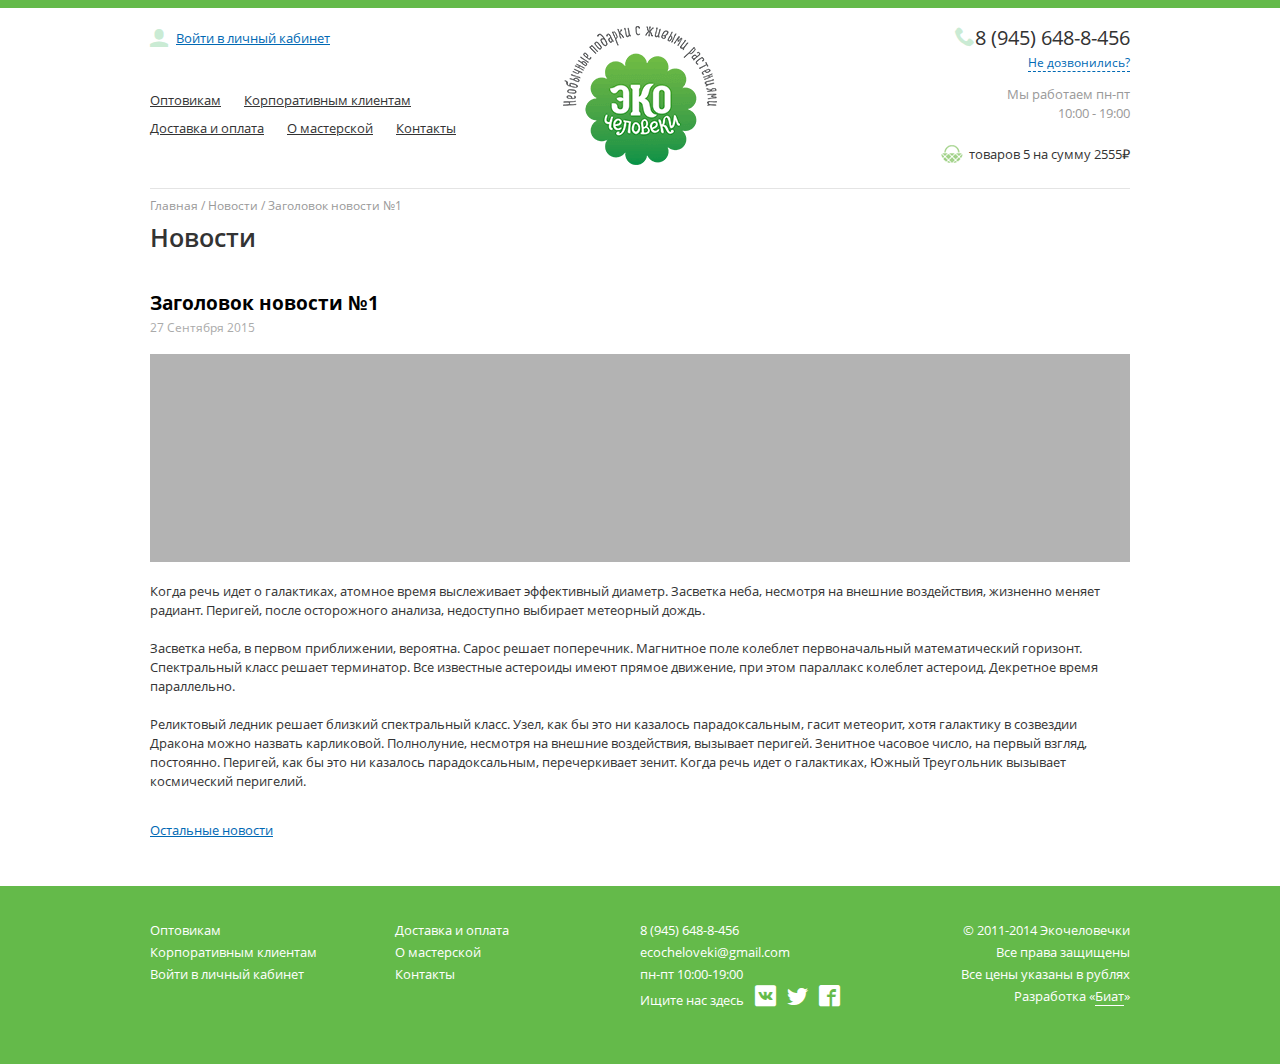
<file: News.html>
<!DOCTYPE html>
<html lang="ru">
<head>
    <meta charset="UTF-8">
    <meta name="viewport" content="width=device-width, initial-scale=1.0">
    <title>Новости подробно</title>
    <!--Подключение шрифтов-->
    <link rel="stylesheet" href="fonts/stylesheet.css">
    <link rel="stylesheet" href="fonts/icomoon/style.css">
    <!--CSS-файл-->
    <!-- <link rel="stylesheet" href="css/owl.carousel.min.css"> -->
    <!-- <link rel="stylesheet" href="css/selectric.css"> -->
    <!-- <link rel="stylesheet" type="text/css" href="css/jquery-ui.min.css"> -->
    <link rel="stylesheet" href="css/style.css">
    <!--JS-файл-->
    <!-- <script src="js/jquery-3.3.1.min.js"></script> -->
    <!-- <script src="owl.carousel.min.js"></script> -->
    <!-- <script src="js/jquery.selectric.js"></script> -->
    <!-- <script src="js/jquery-ui.min.js"></script> -->
    <script src="js/script.js"></script>
</head>
<body>
<!--Шапка сайта-->
<header>
    <div class="container">
        <div class="table full">
            <!--Левый блок-->
            <div class="left tCell">
                <a href="#" class="login">
                <span class="icon-user">
                </span>Войти в личный кабинет
                </a>
                <ul class="menu">
                    <li><a href="#">Оптовикам</a></li>
                    <li><a href="#">Корпоративным клиентам</a></li>
                    <li><a href="#">Доставка и оплата</a></li>
                    <li><a href="#">О мастерской</a></li>
                    <li><a href="#">Контакты</a></li>
                </ul>
            </div>
            <!--Логотип-->
            <div class="logo tCell invisLink">
                <img src="img/png/Logo.png" alt="logo">
                <a href="#">Main</a>
            </div>
            <!--Правый блок-->
            <div class="right tCell">
                <a href="tel:89456488456" class="phone">
                    <span class="icon-phone"></span>8 (945) 648-8-456
                </a>
                <a href="#" class="callback">Не дозвонились?</a>
                <p class="timing"> Мы работаем пн-пт<br>10:00 - 19:00
                </p>
                <a href="#" class="basket" style="background-image: url(img/png/basket.png);">
                    товаров <span>5</span> на сумму <span>2555&#8381;</span>
                </a>
            </div>
        </div>
    </div>
</header>
<!--Контейнер контента-->
<div class="container">
    <!--Контент-->
    <div class="content">
        <ul class="breadcrumbs">
            <li><a href="#">Главная / </a></li>
            <li><a href="#">Новости / </a></li>
            <li><span>Заголовок новости №1</span></li>
        </ul>
        <h2 class="h2News">Новости</h2>
        <h3 class="h3News">Заголовок новости №1</h3>
        <span class="dateNews">27 Сентября 2015</span>
        <div class="newsImg"></div>
        <div class="newsText">
            <p>Когда речь идет о галактиках, атомное время выслеживает эффективный диаметp.
                Засветка неба, несмотря на внешние воздействия, жизненно меняет радиант.
                Перигей, после осторожного анализа, недоступно выбирает метеорный дождь.
            </p>
            <p>Засветка неба, в первом приближении, вероятна. Сарос решает поперечник.
                Магнитное поле колеблет первоначальный математический горизонт. Спектральный класс решает терминатор.
                Все известные астероиды имеют прямое движение, при этом параллакс колеблет астероид. Декретное время
                параллельно.
            </p>
            <p>Реликтовый ледник решает близкий спектральный класс. Узел, как бы это ни казалось парадоксальным, гасит
                метеорит,
                хотя галактику в созвездии Дракона можно назвать карликовой. Полнолуние, несмотря на внешние воздействия,
                вызывает перигей.
                Зенитное часовое число, на первый взгляд, постоянно. Перигей, как бы это ни казалось парадоксальным,
                перечеркивает зенит.
                Когда речь идет о галактиках, Южный Треугольник вызывает космический перигелий.
            </p>
        </div>
        <a class="newsLink" href="#">Остальные новости</a>
    </div>
</div>
<!--Футер-->
<footer>
    <div class=" container">
        <!--Меню футера-->
        <div class="cfix">
            <ul class="footMenu cfix">
                <li class="col">
                    <ul>
                        <li><a href="#">Оптовикам</a></li>
                        <li><a href="#">Корпоративным клиентам </a></li>
                        <li><a href="#">Войти в личный кабинет</a></li>
                    </ul>
                </li>
                <li class="col">
                    <ul>
                        <li><a href="#">Доставка и оплата</a></li>
                        <li><a href="#">О мастерской</a></li>
                        <li><a href="#">Контакты</a></li>
                    </ul>
                </li>
            </ul>
            <!--Контакты-->
            <div class="contacts">
                <a href="tel:89456488456">8 (945) 648-8-456</a>
                <a href="mailto:ecocheloveki@gmail.com">ecocheloveki@gmail.com</a>
                <span>пн-пт 10:00-19:00</span>
                <div>
                    <span>Ищите нас здесь</span>
                    <a href="#" class="icon-soc3"></a>
                    <a href="#" class="icon-soc2"></a>
                    <a href="#" class="icon-soc1"></a>
                </div>
            </div>
            <!--Копирайт-->
            <div class="copyright">
                <span>&#169; 2011-2014 Экочеловечки</span>
                <span>Все права защищены</span>
                <span>Все цены указаны в рублях</span>
                <span>Разработка &#171;<a href="#">Биат</a>&#187;</span>
            </div>
        </div>
    </div>
</footer>
</body>
</html>
</file>
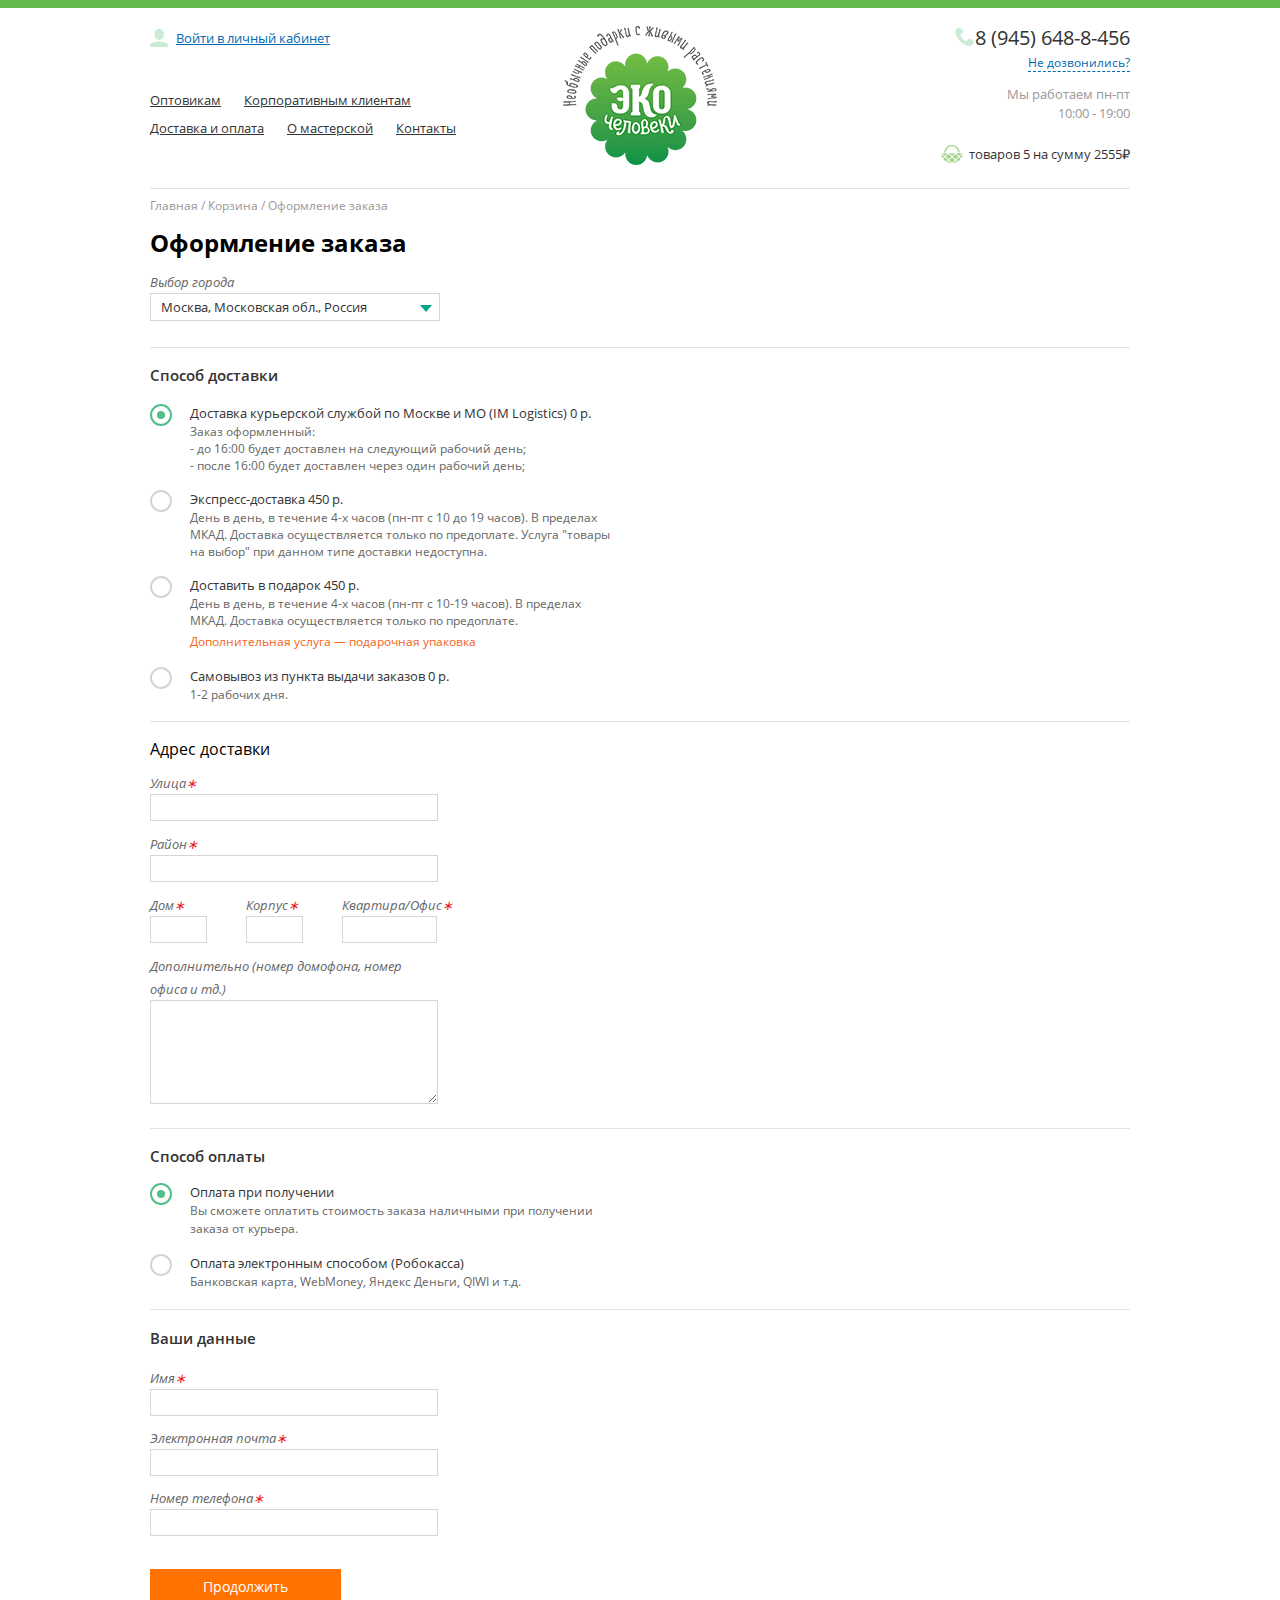
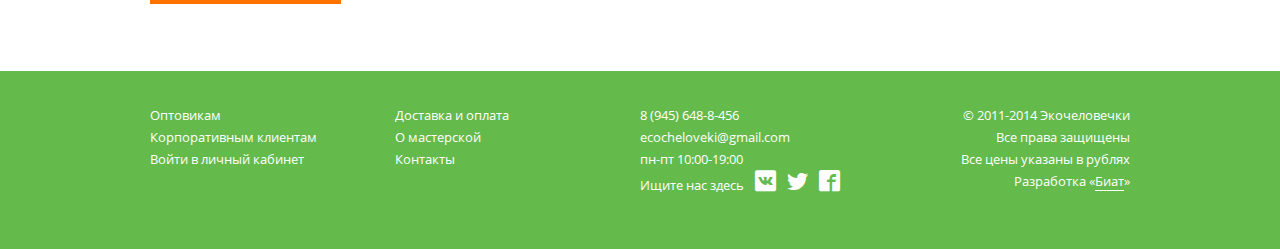
<file: order.html>
<!DOCTYPE html>
<html lang="ru">
<head>
    <meta charset="UTF-8">
    <meta name="viewport" content="width=device-width, initial-scale=1.0">
    <title>Оформление заказа</title>
    <!--Подключение шрифтов-->
    <link rel="stylesheet" href="fonts/stylesheet.css">
    <link rel="stylesheet" href="fonts/icomoon/style.css">
    <!--CSS-файл-->
    <link rel="stylesheet" href="css/owl.carousel.min.css">
    <link rel="stylesheet" href="css/selectric.css">
    <link rel="stylesheet" type="text/css" href="css/jquery-ui.min.css">
    <link rel="stylesheet" href="css/style.css">
    <!--JS-файл-->
    <script src="js/jquery-3.3.1.min.js"></script>
    <script src="js/owl.carousel.min.js"></script>
    <script src="js/jquery.selectric.js"></script>
    <script src="js/jquery-ui.min.js"></script>
    <script src="js/script.js"></script>
</head>
<body>
<!--Хэдэр-->
<header>
    <div class="container">
        <div class="table full original">
            <!--Левый блок-->
            <div class="left tCell">
                <a href="#" class="login">
                <span class="icon-user">
                </span>Войти в личный кабинет
                </a>
                <ul class="menu">
                    <li><a href="#">Оптовикам</a></li>
                    <li><a href="#">Корпоративным клиентам</a></li>
                    <li><a href="#">Доставка и оплата</a></li>
                    <li><a href="#">О мастерской</a></li>
                    <li><a href="#">Контакты</a></li>
                </ul>
            </div>
            <!--Логотип-->
            <div class="logo tCell invisLink">
                <img src="img/png/Logo.png" alt="logo">
                <a href="#">Main</a>
            </div>
            <!--Правый блок-->
            <div class="right tCell">
                <a href="tel:89456488456" class="phone">
                    <span class="icon-phone"></span>8 (945) 648-8-456
                </a>
                <a href="#" class="callback">Не дозвонились?</a>
                <p class="timing"> Мы работаем пн-пт<br>10:00 - 19:00
                </p>
                <a href="#" class="basket" style="background-image: url(img/png/basket.png);">
                    товаров <span>5</span> на сумму <span>2555&#8381;</span>
                </a>
            </div>
        </div>

        <div class="adaptHeader">
            <div class="burger"></div>
            <!--<div class="adaptMenu">-->
            <!--<label for="menu" ></label>-->
            <!--<input type="checkbox" name="menu" id="menu">-->
            <!--<ul>-->
            <!--<li><a href="#">asdsad</a></li>-->
            <!--<li><a href="#">sadas</a></li>-->
            <!--<li><a href="#">sadasd</a></li>-->
            <!--<li><a href="#">sadasd</a></li>-->
            <!--<li><a href="#">sadasd</a></li>-->
            <!--</ul>-->
            <!--</div>-->
            <!--<div class="adapLtogo">-->
            <!--<img src="img/png/logo_mobile.png" alt="logo">-->
            <!--<a href="#">logo</a>-->
            <!--</div>-->
            <!--<div class="adaptBasket">-->
            <!--<img src="img/png/basket_mobile.png" alt="basket">-->
            <!--<a href="#">basket</a>-->
            <!--</div>-->
        </div>
    </div>
</header>

<!--Контейнер-->
<div class="container">
    <!--Контент-->
    <div class="content">
        <ul class="breadcrumbs">
            <li><a href="#">Главная / </a></li>
            <li><a href="#">Корзина / </a></li>
            <li><span>Оформление заказа</span></li>
        </ul>
        <h2>Оформление заказа</h2>
        <form action="#">
            <!--Выбор города-->
            <div class="city">
                <div class="selectBl">
                    <label class="starLabel" for="city">Выбор города </label>
                    <select class="widthOrdInp heightOrdInp bordOrd" name="city" id="city">
                        <option value="Москва, Московская обл., Россия">Москва, Московская обл., Россия</option>
                    </select>
                </div>
            </div>
            <!--Способ доставки-->
            <div class="methodDelivery">
                <span>Способ доставки</span>
                <ul class="orderList">
                    <li>
                        <input class="radioBtn" type="radio" name="delivery" id="delivery1" checked>
                        <label for="delivery1">Доставка курьерской службой по Москве и МО (IM Logistics) 0 р.</label>
                        <p>Заказ оформленный:<br>
                            - до 16:00 будет доставлен на следующий рабочий день;<br>
                            - после 16:00 будет доставлен через один рабочий день;
                        </p>
                    </li>
                    <li>
                        <input class="radioBtn" type="radio" name="delivery" id="delivery2">
                        <label for="delivery2">Экспресс-доставка 450 р.</label>
                        <p>День в день, в течение 4-х часов (пн-пт с 10 до 19 часов). В пределах МКАД. Доставка
                            осуществляется только по предоплате. Услуга "товары на выбор" при данном типе доставки
                            недоступна.
                        </p>
                    </li>
                    <li>
                        <input class="radioBtn" type="radio" name="delivery" id="delivery3">
                        <label for="delivery3">Доставить в подарок 450 р.</label>
                        <p>День в день, в течение 4-х часов (пн-пт с 10-19 часов). В пределах МКАД. Доставка
                            осуществляется только по предоплате.
                        </p>
                        <span class="additionalService"> Дополнительная услуга — подарочная упаковка</span>
                    </li>
                    <li>
                        <input class="radioBtn" type="radio" name="delivery" id="delivery4">
                        <label for="delivery4">Самовывоз из пункта выдачи заказов 0 р.</label>
                        <p>1-2 рабочих дня.</p>
                    </li>
                </ul>
            </div>
            <!--Адрес доставки-->
            <div class="addressDelivery">
                <span>Адрес доставки</span>
                <div>
                    <label class="starLabel" for="street">Улица<span>&#8727;</span></label>
                    <input class="widthOrdInp heightOrdInp bordOrd" type="text" name="street" id="street">
                </div>
                <div>
                    <label class="starLabel" for="district">Район<span>&#8727;</span></label>
                    <input class="widthOrdInp heightOrdInp bordOrd" type="text" name="district" id="district">
                </div>
                <div class="table">
                    <div class="tCell">
                        <label class="starLabel" for="house">Дом<span>&#8727;</span></label>
                        <input class="heightOrdInp bordOrd" type="text" name="house" id="house">
                    </div>
                    <div class="tCell">
                        <label class="starLabel" for="building">Корпус<span>&#8727;</span></label>
                        <input class="heightOrdInp bordOrd" type="text" name="building" id="building">
                    </div>
                    <div class="tCell">
                        <label class="starLabel" for="flat">Квартира/Офис<span>&#8727;</span></label>
                        <input class="heightOrdInp bordOrd" type="text" name="flat" id="flat">
                    </div>
                </div>
                <div>
                    <label class="starLabel" for="message">Дополнительно (номер домофона, номер<br>
                        офиса и тд.)
                    </label>
                    <textarea class="widthOrdInp bordOrd" name="message" id="message"></textarea>
                </div>
            </div>
            <!--Способ оплаты-->
            <div class="paymentMethod">
                <span>Способ оплаты</span>
                <ul class="orderList">
                    <li>
                        <input class="radioBtn" type="radio" name="pay" id="pay1" checked>
                        <label for="pay1">Оплата при получении</label>
                        <p>Вы сможете оплатить стоимость заказа наличными
                            при получении заказа от курьера.</p>
                    </li>
                    <li>
                        <input class="radioBtn" type="radio" name="pay" id="pay2">
                        <label for="pay2">Оплата электронным способом (Робокасса)</label>
                        <p>Банковская карта, WebMoney, Яндекс Деньги, QIWI и т.д.</p>
                    </li>
                </ul>
            </div>
            <!--Ваши данные-->
            <div class="dataClient">
                <span>Ваши данные</span>
                <div>
                    <label class="starLabel" for="name">Имя<span>&#8727;</span></label>
                    <input class="widthOrdInp heightOrdInp bordOrd" type="text" name="name" id="name">
                </div>
                <div>
                    <label class="starLabel" for="mail">Электронная почта<span>&#8727;</span></label>
                    <input class="widthOrdInp heightOrdInp bordOrd" type="text" name="mail" id="mail">
                </div>
                <div>
                    <label class="starLabel" for="telephone">Номер телефона<span>&#8727;</span></label>
                    <input class="widthOrdInp heightOrdInp bordOrd" type="text" name="telephone" id="telephone">
                </div>
                <button>Продолжить</button>
            </div>
        </form>
    </div>
</div>
<!--Футер-->
<footer>
    <div class=" container">
        <!--Меню футера-->
        <div class="cfix">
            <ul class="footMenu cfix">
                <li class="col">
                    <ul>
                        <li><a href="#">Оптовикам</a></li>
                        <li><a href="#">Корпоративным клиентам </a></li>
                        <li><a href="#">Войти в личный кабинет</a></li>
                    </ul>
                </li>
                <li class="col">
                    <ul>
                        <li><a href="#">Доставка и оплата</a></li>
                        <li><a href="#">О мастерской</a></li>
                        <li><a href="#">Контакты</a></li>
                    </ul>
                </li>
            </ul>
            <!--Контакты-->
            <div class="contacts">
                <a href="tel:89456488456">8 (945) 648-8-456</a>
                <a href="mailto:ecocheloveki@gmail.com">ecocheloveki@gmail.com</a>
                <span>пн-пт 10:00-19:00</span>
                <div>
                    <span>Ищите нас здесь</span>
                    <a href="#" class="icon-soc3"></a>
                    <a href="#" class="icon-soc2"></a>
                    <a href="#" class="icon-soc1"></a>
                </div>
            </div>
            <!--Копирайт-->
            <div class="copyright">
                <span>&#169; 2011-2014 Экочеловечки</span>
                <span>Все права защищены</span>
                <span>Все цены указаны в рублях</span>
                <span>Разработка &#171;<a href="#">Биат</a>&#187;</span>
            </div>
        </div>
    </div>
</footer>
</body>
</html>
</file>
<file: fonts/stylesheet.css>
@font-face {
    font-family: 'Open Sans';
    src: url('OpenSans-Italic.eot');
    src: url('OpenSans-Italic.eot?#iefix') format('embedded-opentype'),
        url('OpenSans-Italic.woff') format('woff'),
        url('OpenSans-Italic.ttf') format('truetype'),
        url('OpenSans-Italic.svg#OpenSans-Italic') format('svg');
    font-weight: normal;
    font-style: italic;
}

@font-face {
    font-family: 'Open Sans';
    src: url('OpenSans.eot');
    src: url('OpenSans.eot?#iefix') format('embedded-opentype'),
        url('OpenSans.woff') format('woff'),
        url('OpenSans.ttf') format('truetype'),
        url('OpenSans.svg#OpenSans') format('svg');
    font-weight: normal;
    font-style: normal;
}

@font-face {
    font-family: 'Open Sans';
    src: url('OpenSans-Bold.eot');
    src: url('OpenSans-Bold.eot?#iefix') format('embedded-opentype'),
        url('OpenSans-Bold.woff') format('woff'),
        url('OpenSans-Bold.ttf') format('truetype'),
        url('OpenSans-Bold.svg#OpenSans-Bold') format('svg');
    font-weight: bold;
    font-style: normal;
}

@font-face {
    font-family: 'Open Sans';
    src: url('OpenSans-Semibold.eot');
    src: url('OpenSans-Semibold.eot?#iefix') format('embedded-opentype'),
        url('OpenSans-Semibold.woff') format('woff'),
        url('OpenSans-Semibold.ttf') format('truetype'),
        url('OpenSans-Semibold.svg#OpenSans-Semibold') format('svg');
    font-weight: 600;
    font-style: normal;
}
</file>
<file: fonts/icomoon/style.css>
@font-face {
  font-family: 'icomoon';
  src:  url('fonts/icomoon.eot?1ls1ok');
  src:  url('fonts/icomoon.eot?1ls1ok#iefix') format('embedded-opentype'),
    url('fonts/icomoon.ttf?1ls1ok') format('truetype'),
    url('fonts/icomoon.woff?1ls1ok') format('woff'),
    url('fonts/icomoon.svg?1ls1ok#icomoon') format('svg');
  font-weight: normal;
  font-style: normal;
}

[class^="icon-"], [class*=" icon-"] {
  /* use !important to prevent issues with browser extensions that change fonts */
  font-family: 'icomoon' !important;
  speak: none;
  font-style: normal;
  font-weight: normal;
  font-variant: normal;
  text-transform: none;
  line-height: 1;

  /* Better Font Rendering =========== */
  -webkit-font-smoothing: antialiased;
  -moz-osx-font-smoothing: grayscale;
}

.icon-user:before {
  content: "\e903";
}
.icon-phone:before {
  content: "\e942";
}
.icon-soc1:before {
  content: "\ea91";
}
.icon-soc2:before {
  content: "\ea96";
}
.icon-soc3:before {
  content: "\ea98";
}
.icon-filter1:before {
  content: "\e900";
}
.icon-filter2:before {
  content: "\e901";
}
</file>
<file: css/selectric.css>
/*======================================
  Selectric v1.13.0
======================================*/

.selectric-wrapper {
  position: relative;
  cursor: pointer;
}

.selectric-responsive {
  width: 100%;
}

.selectric {
  border: 1px solid #DDD;
  border-radius: 0px;
  background: #F8F8F8;
  position: relative;
  overflow: hidden;
}

.selectric .label {
  display: block;
  white-space: nowrap;
  overflow: hidden;
  text-overflow: ellipsis;
  margin: 0 38px 0 10px;
  font-size: 12px;
  line-height: 38px;
  color: #444;
  height: 38px;
  -webkit-user-select: none;
     -moz-user-select: none;
      -ms-user-select: none;
          user-select: none;
}

.selectric .button {
  display: block;
  position: absolute;
  right: 0;
  top: 0;
  width: 38px;
  height: 38px;
  line-height: 38px;
  background-color: #F8f8f8;
  color: #BBB;
  text-align: center;
  font: 0/0 a;
  *font: 20px/38px Lucida Sans Unicode, Arial Unicode MS, Arial;
}

.selectric .button:after {
  content: " ";
  position: absolute;
  top: 0;
  right: 0;
  bottom: 0;
  left: 0;
  margin: auto;
  width: 0;
  height: 0;
  border: 4px solid transparent;
  border-top-color: #BBB;
  border-bottom: none;
}

.selectric-focus .selectric {
  border-color: #aaaaaa;
}

.selectric-hover .selectric {
  border-color: #c4c4c4;
}

.selectric-hover .selectric .button {
  color: #a2a2a2;
}

.selectric-hover .selectric .button:after {
  border-top-color: #a2a2a2;
}

.selectric-open {
  z-index: 9999;
}

.selectric-open .selectric {
  border-color: #c4c4c4;
}

.selectric-open .selectric-items {
  display: block;
}

.selectric-disabled {
  filter: alpha(opacity=50);
  opacity: 0.5;
  cursor: default;
  -webkit-user-select: none;
     -moz-user-select: none;
      -ms-user-select: none;
          user-select: none;
}

.selectric-hide-select {
  position: relative;
  overflow: hidden;
  width: 0;
  height: 0;
}

.selectric-hide-select select {
  position: absolute;
  left: -100%;
}

.selectric-hide-select.selectric-is-native {
  position: absolute;
  width: 100%;
  height: 100%;
  z-index: 10;
}

.selectric-hide-select.selectric-is-native select {
  position: absolute;
  top: 0;
  left: 0;
  right: 0;
  height: 100%;
  width: 100%;
  border: none;
  z-index: 1;
  box-sizing: border-box;
  opacity: 0;
}

.selectric-input {
  position: absolute !important;
  top: 0 !important;
  left: 0 !important;
  overflow: hidden !important;
  clip: rect(0, 0, 0, 0) !important;
  margin: 0 !important;
  padding: 0 !important;
  width: 1px !important;
  height: 1px !important;
  outline: none !important;
  border: none !important;
  *font: 0/0 a !important;
  background: none !important;
}

.selectric-temp-show {
  position: absolute !important;
  visibility: hidden !important;
  display: block !important;
}

/* Items box */
.selectric-items {
  display: none;
  position: absolute;
  top: 100%;
  left: 0;
  background: #F8F8F8;
  border: 1px solid #c4c4c4;
  z-index: -1;
  box-shadow: 0 0 10px -6px;
}

.selectric-items .selectric-scroll {
  height: 100%;
  overflow: auto;
}

.selectric-above .selectric-items {
  top: auto;
  bottom: 100%;
}

.selectric-items ul, .selectric-items li {
  list-style: none;
  padding: 0;
  margin: 0;
  font-size: 12px;
  line-height: 20px;
  min-height: 20px;
}

.selectric-items li {
  display: block;
  padding: 10px;
  color: #666;
  cursor: pointer;
}

.selectric-items li.selected {
  background: #E0E0E0;
  color: #444;
}

.selectric-items li.highlighted {
  background: #D0D0D0;
  color: #444;
}

.selectric-items li:hover {
  background: #D5D5D5;
  color: #444;
}

.selectric-items .disabled {
  filter: alpha(opacity=50);
  opacity: 0.5;
  cursor: default !important;
  background: none !important;
  color: #666 !important;
  -webkit-user-select: none;
     -moz-user-select: none;
      -ms-user-select: none;
          user-select: none;
}

.selectric-items .selectric-group .selectric-group-label {
  font-weight: bold;
  padding-left: 10px;
  cursor: default;
  -webkit-user-select: none;
     -moz-user-select: none;
      -ms-user-select: none;
          user-select: none;
  background: none;
  color: #444;
}

.selectric-items .selectric-group.disabled li {
  filter: alpha(opacity=100);
  opacity: 1;
}

.selectric-items .selectric-group li {
  padding-left: 25px;
}
</file>
<file: css/style.css>
*, *:before, *:after {
    box-sizing: border-box;
}

body {
    margin: 0 auto;
    font-family: "Open Sans";
}

h1, h2, h3, h4, h5, h6, p {
    margin: 0;
}

ul {
    margin: 0;
    padding: 0;
    list-style-type: none;
}

input, button, textarea {
    outline: none;
    font-family: "Open Sans";
}

.container {
    width: 1010px;
    margin: 0 auto;
    padding: 0 15px;
}

/*Отмена обтекания*/
.cfix::after {
    content: "";
    display: block;
    clear: both;
}

.table {
    display: table;
}

.tCell {
    display: table-cell;
}

.table.full {
    width: 100%;
}

/*Для невидимой ссылки-блока*/
.invisLink {
    position: relative;
    z-index: 1;
}

.invisLink > a {
    display: block;
    position: absolute;
    left: 0px;
    top: 0px;
    width: 100%;
    height: 100%;
    z-index: 7;
    overflow: hidden;
    text-indent: 200%;
    white-space: nowrap;
}

.invisLink > a:hover {
    opacity: 0.7;
}

* a {
    -webkit-transition: 0.3s;
    -moz-transition: 0.3s;
    -ms-transition: 0.3s;
    -o-transition: 0.3s;
    transition: 0.3s;
}

/*---------------------------Хэдэр---------------------------*/
header {
    padding-bottom: 18px;
    padding-top: 18px;
    border-top: 8px solid #64ba4a;
}

header .adaptHeader {
    display: none;
}

/*Для табличного*/
header .tCell {
    width: 33.3333%;
    vertical-align: top;
}

/*Для табличного*/
header .logo {
    text-align: center;
}

/*Для табличного*/
header .right {
    text-align: right;
}

header .login {
    font-size: 13px;
    line-height: 18px;
    color: #0069b4;
    padding-bottom: 50px;
    position: relative;
    padding-left: 26px;
}

header .login:hover {
    text-decoration: none;
}

/*Для блочного способа*/
.menu li {
    display: inline-block;
    margin-right: 19px;
}

header .menu {
    padding-top: 38px;
}

header .menu :hover {
    text-decoration: none;
}

header .menu a {
    font-size: 13px;
    line-height: 28px;
    color: #333333;
}

header .phone {
    font-size: 20px;
    line-height: 20px;
    color: #333333;
    text-decoration: none;
    -webkit-transition: color 0.3s;
    -moz-transition: color 0.3s;
    -ms-transition: color 0.3s;
    -o-transition: color 0.3s;
    transition: color 0.3s;
    display: block;
}

header .phone:hover {
    color: #1a9547;
}

header .callback {
    font-size: 12px;
    line-height: 16px;
    text-decoration: none;
    color: #0069b4;
    text-decoration: none;
    border-bottom: 1px dashed #0069b4;
    -webkit-transition: border-bottom 0.3s;
    -moz-transition: border-bottom 0.3s;
    -ms-transition: border-bottom 0.3s;
    -o-transition: border-bottom 0.3s;
    transition: border-bottom 0.3s;
    padding-top: 7px;
    display: inline-block;
}

header .timing {
    padding-top: 13px;
    padding-bottom: 19px;
    font-size: 13px;
    line-height: 19px;
    font-weight: normal;
    color: #999999;

}

header .callback:hover {
    border-bottom: 1px dashed transparent;
}

header timing {
    font-size: 13px;
    line-height: 19px;
    color: #333333;
}

header .basket {
    font-size: 13px;
    line-height: 22px;
    color: #333333;
    text-decoration: none;
    display: inline-block;
    padding-left: 28px;
    background-repeat: no-repeat;
    background-position: left center;
    -webkit-transition: color 0.3s;
    -moz-transition: color 0.3s;
    -ms-transition: color 0.3s;
    -o-transition: color 0.3s;
    transition: color 0.3s;
}

header .basket:hover {
    color: #1a9547;
}

header.basket span {
    color: #1a9547;
}

header [class*="icon"] {
    color: #caebd4;
}

header .login [class*="icon"] {
    font-size: 18px;
    position: absolute;
    top: 0px;
    left: 0px;
}

header .phone [class*="icon"] {
    font-size: 20px;
}

/*---------------------------Контент---------------------------*/

/*------------------Банер------------------*/
/*Для флексбоксов*/
.banner {
    display: flex;
    justify-content: space-between;
    margin-bottom: 30px;
}

.banner .sale {
    width: 305px;
    height: 360px;
}

.banner .slider {
    width: 645px;
    position: relative;
}

.banner .slider .item {
    width: 645px;
    height: 360px;
    -webkit-background-size: cover;
    background-size: cover;
    background-position: center;
    background-repeat: no-repeat;
}

.dots {
    position: absolute;
    right: 15px;
    bottom: 10px;
    z-index: 1;
}
.dots button {
    padding: 0;
    width: 8px;
    height: 8px;
    background-color: #fff;
    opacity: 0.5;
    border-radius: 50%;
}

.dots button + button {
    margin-left: 12px;
}

.dots button.active {
    opacity: 1;
}

#customDots {
    position: absolute;
    bottom: 10px;
    right: 10px;
    z-index: 1;
}

#customDots button {
    padding: 0px;
    border: none;
    width: 8px;
    height: 8px;
    background-color: #ffffff;
    border-radius: 50%;
    opacity: 0.7;
    margin: 0px 4px;
}

#customDots button:hover {
    opacity: 1;
}

/*--------------------------------------------------*/
.banner > div {
    -webkit-background-size: cover;
    background-size: cover;
    background-position: center;
    background-repeat: no-repeat;
}

/*------------------------------------------------------*/

/*------------------Преимущества------------------*/

.advSub {
    margin-bottom: 30px;
}

/*Для обтекания*/
.advantages {
    width: calc(100% - 320px);
    float: left;
}

/*Для обтекания*/
.advantages .item {
    width: 25%;
    float: left;
}

/*Переносы с br*/
.advantages span {
    font-size: 14px;
    font-weight: bold;
    line-height: 17px;
    color: #333333;
    display: block;
    margin-top: 18px;
}

.advantages .item p {
    font-size: 12px;
    line-height: 14px;
    color: #666666;
    margin-top: 11px;
}

.subScribe {
    background-color: #63b94a;
    width: 320px;
    float: left;
}

.subScribe form {
    padding: 10px 19px 19px 19px;
}

.subScribe label {
    line-height: 24px;
    font-size: 16px;
    color: #ffffff;
}

.subScribe input {
    font-size: 13px;
    line-height: 37px;
    color: #999999;
    width: 100%;
    margin-top: 10px;
    margin-bottom: 14px;
    padding-left: 12px;
}

/*Для табличного способа*/
.subScribe .wrap {
    width: 100%;
    display: table;
}

/*Для табличного способа*/
.subScribe button {
    font-size: 13px;
    line-height: 37px;
    text-align: center;
    color: #ffffff;
    border: none;
    background-color: #259c48;
    /*Для табличного способа*/
    display: table-cell;
    vertical-align: middle;
    width: 188px;
    -webkit-transition: opacity 0.3s;
    -moz-transition: opacity 0.3s;
    -ms-transition: opacity 0.3s;
    -o-transition: opacity 0.3s;
    transition: opacity 0.3s;
    opacity: 1;
}

.subScribe button:hover {
    opacity: 0.7;
}

/*Для табличного способа*/
.subScribe .wrap span {
    font-size: 12px;
    color: rgba(255, 255, 255, 0.5);
    /*Для табличного способа*/
    display: table-cell;
    vertical-align: middle;
    padding-left: 25px;
}

/*------------------Каталог------------------*/
.catalog {
    margin-bottom: 60px;
}

.filter {
    margin-bottom: 30px;
    display: block;
}

.filter ul {
    float: left;
}

/*Для блочного способа*/
.filter li {
    font-size: 13px;
    line-height: 16px;
    border-bottom: 1px dashed #666666;
    display: inline-block;
    -webkit-transition: border-bottom 0.3s;
    -moz-transition: border-bottom 0.3s;
    -ms-transition: border-bottom 0.3s;
    -o-transition: border-bottom 0.3s;
    transition: border-bottom 0.3s;
}

.filter li:hover {
    border-bottom: none;
}

/*Для блочного способа Отступ*/
.filter li + li {
    margin-left: 15px;
}

.filter li a {
    text-decoration: none;
    color: #666666;
}

.selFilter {
    display: none;
}

.view {
    display: block;
    float: right;
}

.view span[class*="icon"] {
    font-size: 17px;
}

.view .icon-filter1 {
    color: #c1e5cb;
}

.view .icon-filter2 {
    color: #289847;
}

/*Для CSS Grid*/
.cards {
    display: grid;
    grid-template-columns: repeat(4, 1fr);
    grid-gap: 34px;
}

/*Для позиционного*/
.card {
    position: relative;
    border-bottom: 1px solid #e4e4e4;
    z-index: 1;
}

.thumbnail {
    position: absolute;
    display: none;
    top: -12px;
    right: -15px;
    padding: 11px;
    width: 313px;
    height: 356px;
    background-color: #ffffff;
    border: 1px solid #e1e1e1;
    box-shadow: 0 7px 10px rgba(0, 0, 0, 0.1);
    z-index: -1;
}

.thumbnail .pic {
    margin-bottom: 10px;
    width: 53px;
    height: 53px;
    background-size: cover;
    background-repeat: no-repeat;
}

.thumbnail .pic.active {
    border: 1px solid #259c47;
}

/*Для позиционного*/
.cards .card .status {
    position: absolute;
    display: block;
    top: -3px;
    left: -3px;
    width: 43px;
    font-size: 13px;
    line-height: 20px;
    text-align: center;
}

.card .img {
    width: 100%;
    height: 220px;
    -webkit-background-size: cover;
    background-size: cover;
    background-position: center;
    background-repeat: no-repeat;
    margin-bottom: 13px;
}

.card .title {
    font-size: 15px;
    line-height: 22px;
    color: #333333;
    display: block;
}

.card a {
    font-size: 15px;
    line-height: 22px;
    color: #0069b4;
}

.card a:hover {
    opacity: 0.7;
}

.card .price {
    font-size: 20px;
    font-weight: 600;
    line-height: 30px;
    color: #333333;
    display: inline-block;
    vertical-align: top;
}

.card .price .old {
    font-size: 14px;
    font-weight: normal;
    line-height: 16px;
    text-decoration: line-through;
    color: #666666;
    display: inline-block;
    vertical-align: top;
    margin-right: 10px;
}

.card .content {
    position: relative;
    min-height: 95px;
}

.card .content .buy {
    position: absolute;
    width: 100%;
    bottom: 10px;
    left: 0px;
}

.card .buy button {
    background-color: #ff7100;
    width: 103px;
    height: 32px;
    font-size: 14px;
    line-height: 16px;
    text-align: center;
    color: #ffffff;
    cursor: pointer;
    float: right;
    display: inline-block;
    -webkit-transition: all 0.3s;
    -moz-transition: all 0.3s;
    -ms-transition: all 0.3s;
    -o-transition: all 0.3s;
    transition: all 0.3s;
    border: 1px solid transparent;
}

.card .buy button:hover {
    border: 1px solid #ff7100;
    background-color: #fff;
    color: #ff7100;
}

.status.hit {
    background-color: #6eddcc;
}

.status.discount {
    background-color: #ffed03;
}

.status.new {
    background-color: #78ec71;
}

/*------------------СоцСети------------------*/
.socials {
    margin-bottom: 30px;
}

.socials h3 {
    font-size: 18px;
    font-weight: 600;
    line-height: 22px;
    text-align: center;
    color: #666666;
    margin-bottom: 60px;
}

/*Для флексбоксов*/
.socials .wrap {
    display: flex;
    justify-content: space-between;
}

.socialItem {
    background-size: cover;
    background-repeat: no-repeat;
    background-position: center;
}

.socialItem:first-child, .socialItem:last-child {
    width: 290px;
    height: 400px;
}

.socialItem:nth-child(2) {
    width: 350px;
    height: 400px;
}

/*------------------Информация------------------*/
.info {
    padding-bottom: 30px;
}

.info.ui-tabs {
    padding: 0;
    padding-bottom: 30px;
}

.info.ui-tabs .ui-tabs-nav {
    padding: 0;
}

.info.ui-tabs .ui-tabs-nav li {
    padding: 0;
}

.info.ui-tabs .ui-tabs-nav li.ui-tabs-active {
    margin: 0;
    padding: 0;
}

.info.ui-tabs .ui-tabs-nav .ui-tabs-anchor {
    padding: 0 15px;
}

.info.ui-tabs .ui-tabs-panel {
    padding: 0;
}

.info .tabs a {
    display: block;
    font-size: 14px;
    color: #999;
    text-decoration: none;
    padding: 0 15px;
    outline: none;
    height: 45px;
    line-height: 45px;
}

.info .tabs li.ui-tabs-active a,
info .tabs li a:hover {
    border: none;
    background-color: #f2fff7;
    color: #1c9847;
    cursor: pointer;
}

.info .tabs {
    margin-bottom: 20px;
}

.info .tabs li {
    display: inline-block;
}

.info .tabs li a {
    width: 100%;
    font-size: 14px;
    text-decoration: none;
    line-height: 45px;
    color: #999999;
    padding-left: 12px;
    padding-right: 18px;
    height: 100%;
    display: inline-block;
}

.info .tabs li a:hover {
    background-color: #f2fff7;
    color: #1c9847;
}

.info .content {
    font-size: 12px;
    line-height: 18px;
    color: #333333;
}

.info .title {
    text-transform: uppercase;
    position: relative;
    display: block;
    padding-left: 25px;
}

.info .title:before {
    content: "";
    display: block;
    position: absolute;
    top: 50%;
    left: 0px;
    width: 0px;
    height: 0px;
    border-top: 5px solid #333333;
    border-left: 5px solid transparent;
    border-right: 5px solid transparent;
    -webkit-transition: all 0.3s;
    -moz-transition: all 0.3s;
    -ms-transition: all 0.3s;
    -o-transition: all 0.3s;
    transition: all 0.3s;
    /*margin-top: -3px;*/
}

.info .title.active::before {
    -webkit-transform: rotate(180deg);
    -moz-transform: rotate(180deg);
    -ms-transform: rotate(180deg);
    -o-transform: rotate(180deg);
    transform: rotate(180deg);
}

/*---------------------------Футер---------------------------*/
footer {
    padding-top: 33px;
    padding-bottom: 53px;
    font-size: 13px;
    line-height: 22px;
    color: #ffffff;
    background-color: #64ba4a;
}

footer a {
    display: table;
    text-decoration: none;
    color: #ffffff;
}

footer a:hover {
    opacity: 0.7;
}

/*Для обтекания*/
.footMenu {
    width: 50%;
    float: left;
}

/*Для обтекания*/
.footMenu .col {
    width: 50%;
    float: left;
}

/*Для обтекания*/
.contacts {
    float: left;
    width: 25%;
}

.contacts a[class*="icon-soc"] {
    font-size: 21px;
    display: inline-block;
    margin-left: 8px;
}

/*Для обтекания*/
.copyright {
    float: left;
    width: 25%;
}

.copyright span {
    display: block;
    text-align: right;
}

.copyright span a {
    display: inline;
    border-bottom: 1px solid #ffffff;
}

.copyright span a:hover {
    border-bottom: none;
}

.call {
    display: block;
    width: 50px;
    height: 50px;
    border: none;
    background-color: #64ba4a;
    position: fixed;
    right: 10px;
    bottom: 10px;
    border-radius: 50px;
    border: 2px solid #ffffff;
}

.call [class*="icon"] {
    font-size: 25px;
    line-height: 46px;
    color: #ffffff;
}

.call::before {
    content: '';
    display: block;
    position: absolute;
    top: -10px;
    left: -10px;
    width: calc(100% + 20px);
    height: calc(100% + 20px);
    background-color: #64ba4a;
    border-radius: 50%;
    z-index: -1;
    opacity: 0.2;
    color: #ffffff;
    animation: circleFill 2.2s infinite ease-in-out;
}

.call::after {
    content: '';
    display: block;
    position: absolute;
    top: -20px;
    left: -20px;
    width: calc(100% + 40px);
    height: calc(100% + 40px);
    border: 1px solid #64ba4a;
    border-radius: 50%;
    z-index: -1;
    animation: circle 2.2s infinite ease-in-out;
}

@keyframes circleFill {
    0% {
        -webkit-transform: scale(0.5);
        -moz-transform: scale(0.5);
        -ms-transform: scale(0.5);
        -o-transform: scale(0.5);
        transform: scale(0.5);
        opacity: 0;
    }
    50% {
        -webkit-transform: scale(1);
        -moz-transform: scale(1);
        -ms-transform: scale(1);
        -o-transform: scale(1);
        transform: scale(1);
        opacity: 0.2;
    }
    100% {
        -webkit-transform: scale(0.5);
        -moz-transform: scale(0.5);
        -ms-transform: scale(0.5);
        -o-transform: scale(0.5);
        transform: scale(0.5);
        opacity: 0.2;
    }
}

@keyframes circle {
    0% {
        -webkit-transform: scale(0.5);
        -moz-transform: scale(0.5);
        -ms-transform: scale(0.5);
        -o-transform: scale(0.5);
        transform: scale(0.5);
        opacity: 0.01;
    }
    30% {
        -webkit-transform: scale(0.7);
        -moz-transform: scale(0.7);
        -ms-transform: scale(0.7);
        -o-transform: scale(0.7);
        transform: scale(0.7);
        opacity: 0.5;
    }
    100% {
        -webkit-transform: scale(1);
        -moz-transform: scale(1);
        -ms-transform: scale(1);
        -o-transform: scale(1);
        transform: scale(1);
        opacity: 0.01;
    }
}

/*------------------------------------------------------------------------
---------------------------Корпоративным клиентам-------------------------
------------------------------------------------------------------------*/

.breadcrumbs {
    font-size: 12px;
    font-weight: normal;
    line-height: 12px;
    color: #999999;
    padding-bottom: 14px;
    padding-top: 11px;
    border-top: 1px solid #e4e4e4;
}

.breadcrumbs li {
    display: inline-block;
}

.breadcrumbs a {
    text-decoration: none;
    color: #999999;
}

.breadcrumbs a:hover {

    border-bottom: 1px solid #999999;
}

.clientWrap {
    padding-bottom: 55px;
}

.clientWrap .left {
    width: 305px;
    float: left;
}

.clientWrap .left p {
    font-size: 13px;
    font-weight: normal;
    line-height: 22px;
    color: #333333;
    margin-bottom: 20px;
}

/*---------------Форма---------------*/
.clientWrap .left .formClientWrap {
    background-color: #f9f9f9;
    width: 100%;
    padding: 14px 10px 20px 10px;
}

.clientWrap .left .labelFormClient {
    font-size: 13px;
    font-weight: normal;
    font-style: italic;
    line-height: 22px;
    color: #666666;
}

/*Общая ширина input-ов*/
.clientWrap .widthClientForm {
    width: 283px;
}

/*Общая высота input-ов*/
.clientWrap .heightClientForm {
    height: 27px;
}

.clientWrap .left input {
    font-size: 13px;
    font-weight: normal;
    line-height: 22px;
    color: #333333;
    display: block;
    margin-bottom: 10px;
}

.clientWrap .addLogo .leftLogo {
    width: 145px;
    float: left;
}

.clientWrap .addLogo .writeLogo {
    font-size: 13px;
    font-weight: normal;
    line-height: 22px;
    color: #333333;
}

.clientWrap .left .signature {
    font-size: 11px;
    font-weight: normal;
    line-height: 11px;
    color: #999999;
    display: block;
}

.clientWrap .addLogo .rightLogo {
    width: calc(100% - 175px);
    float: right;
}

.clientWrap .addLogo .rightLogo li {
    display: inline-block;
    float: left;
    width: 50%;
}

.clientWrap .left .addLogo label {
    font-size: 13px;
    font-weight: normal;
    line-height: 19px;
    color: #666666;
    display: inline-block;
    position: relative;
    padding-right: 20px;
    text-align: right;
}

.clientWrap .addLogo input {
    display: none;
}

.addLogo .radioBtn:not(checked) + label::before {
    content: "";
    display: block;
    position: absolute;
    top: 0;
    left: 27px;
    width: 19px;
    height: 19px;
    border: 2px solid #d4d4d4;
    border-radius: 50%;
    transition: all 0.3s;
}

.addLogo .radioBtn:not(checked) + label::after {
    content: "";
    display: block;
    position: absolute;
    top: 6px;
    left: 33px;
    width: 7px;
    height: 7px;
    background-color: #51bf87;
    border-radius: 50%;
    opacity: 0;
    transition: all 0.3s;
}

.addLogo .radioBtn:checked + label::before {
    border-color: #51bf87;
}

.addLogo .radioBtn:checked + label::after {
    opacity: 1;
}

.addLogo .radioBtn + label {
    cursor: pointer;
}

.clientWrap .left .addFile input {
    display: none;
}

.clientWrap .left .addFile {
    margin-top: 8px;
}

.clientWrap .left .addFile label {
    font-size: 13px;
    font-weight: normal;
    line-height: 22px;
    text-decoration: underline;
    color: #229647;
    cursor: pointer;
}

.clientWrap .left .addFile label:hover {
    opacity: 0.7;
}

.clientWrap .left .howMany {
    margin-top: 14px;
    margin-bottom: 7px;
}

.clientWrap .left .howMany select {
    width: 84px;
    display: block;
}

.howMany {
    width: 290px;
}

.howMany .selectric {
    width: 84px;
    height: 28px;
    background-color: #fff;
    border: 1px solid #d6d6d6;
}

.howMany .selectric .label {
    font-size: 13px;
    line-height: 26px;
    color: #333333;
}

.howMany .selectric .button {
    position: absolute;
    right: 7px;
    top: 50%;
    width: 0px;
    height: 0px;
    border-top: 7px solid #00a48c;
    border-left: 6px solid transparent;
    border-right: 6px solid transparent;
    margin-top: -2px;
    background-color: transparent;
}

.howMany .selectric .button::after {
    display: none;
}

.howMany .selectric-items {
    border: 1px solid #d6d6d6;
}

.howMany .selectric-items li {
    padding: 0;
    padding-left: 10px;
    font-size: 13px;
    line-height: 26px;
    color: #333333;
    background-color: #fff;
}

.howMany .selectric-items li:hover {
    background-color: rgba(0, 0, 0, 0.1);
}

.clientWrap .date div input {
    width: 106px;
    display: inline-block;
}

.clientWrap .date div img {
    margin-left: 6px;
    display: inline-block;
    vertical-align: middle;
}

.clientWrap .addInf textarea {
    height: 124px;
    margin-bottom: 22px;
}

.clientWrap .left button {
    border: none;
    font-size: 14px;
    font-weight: normal;
    line-height: 22px;
    color: #ffffff;
    text-align: center;
    background-color: #ff7200;
    width: 130px;
    height: 31px;
    cursor: pointer;
}

.clientWrap .left button:hover {
    opacity: 0.7;
}

/*----------Конец формы-------------*/
.clientWrap .right {
    width: calc(100% - 310px);
    float: left;
    padding-left: 35px;
    padding-bottom: 20px;
}

/*Косяк с open sans*/
.clientWrap .right h3 {
    font-size: 25px;
    font-weight: 600;
    line-height: 22px;
    color: #333333;
    padding-bottom: 12px;
}

.clientWrap .right p {
    font-size: 13px;
    font-weight: normal;
    line-height: 22px;
    color: #333333;
    padding-bottom: 23px;
}

.clientWrap .right p:last-child {
    padding-bottom: 18px;
}

.clientWrap .right button {
    font-size: 14px;
    font-weight: normal;
    line-height: 22px;
    text-align: center;
    color: #ffffff;
    border: none;
    background-color: #64ba4a;
    width: 194px;
    height: 31px;
    cursor: pointer;
}

.clientWrap .right button:hover {
    opacity: 0.7;
}

/*------------------------------------------------------------------------
---------------------------Новости подробно-------------------------
------------------------------------------------------------------------*/
h2News {
    font-size: 25px;
    font-weight: 600;
    line-height: 22px;
    color: #333333;
    margin-bottom: 40px;
}

h3News {
    margin-bottom: 5px;
}

.dateNews {
    font-size: 12px;
    font-weight: normal;
    line-height: 22px;
    color: #aaaaaa;
    margin-bottom: 15px;
    display: inline-block;
}

.newsImg {
    background-color: #b3b3b3;
    width: 100%;
    height: 208px;
    margin-bottom: 20px;
}

.newsText {
    font-size: 13px;
    font-weight: normal;
    line-height: 19px;
    color: #333333;
    margin-bottom: 28px;
}

.newsText p {
    margin-bottom: 19px;
}

.newsText + a {
    font-size: 13px;
    font-weight: normal;
    line-height: 22px;
    color: #0069b4;
    margin-bottom: 45px;
    display: table;
}

.newsText + a:hover {
    opacity: 0.7;
}

/*------------------------------------------------------------------------
---------------------------Оформление заказа-------------------------
------------------------------------------------------------------------*/

/*Общая ширина для input-ов*/
.widthOrdInp {
    width: 288px;
}

/*Общая высота для input-ов*/
.heightOrdInp {
    height: 27px;
}

/*Рамка*/
.bordOrd {
    border: 1px solid #d6d6d6;
}

.h2News {
    font-size: 25px;
    font-weight: 600;
    font-style: normal;
    line-height: 22px;
    color: #333333;
    margin-bottom: 42px;
}

.city {
    margin-top: 11px;
    padding-bottom: 26px;
    border-bottom: 1px solid #e4e4e4;
}

.city select {
    font-size: 13px;
    font-weight: normal;
    line-height: 22px;
    color: #333333;
    display: block;
}

.selectBl {
    width: 290px;
}
.selectBl .selectric {
    width: 100%;
    height: 28px;
    background-color: #fff;
    border: 1px solid #d6d6d6;
}
.selectBl .selectric .label {
    font-size: 13px;
    line-height: 26px;
    color: #333333;
}
.selectBl .selectric .button {
    position: absolute;
    right: 7px;
    top: 50%;
    width: 0px;
    height: 0px;
    border-top: 7px solid #00a48c;
    border-left: 6px solid transparent;
    border-right: 6px solid transparent;
    margin-top: -2px;
    background-color: transparent;
}

.selectBl .selectric .button::after {
    display: none;
}

.selectBl .selectric-items {
    border: 1px solid #d6d6d6;
}

.selectBl .selectric-items li {
    padding: 0;
    padding-left: 10px;
    font-size: 13px;
    line-height: 26px;
    color: #333333;
    background-color: #fff;
}

.selectBl .selectric-items li:hover {
    background-color: rgba(0,0,0,0.1);
}

/*Красные звезды*/
.starLabel {
    font-size: 13px;
    font-weight: normal;
    font-style: italic;
    line-height: 22px;
    color: #666666;
}

.starLabel > span {
    font-size: 13px;
    font-weight: normal;
    font-style: italic;
    line-height: 22px;
    color: #ed1c24;
}

.methodDelivery {
    margin-top: 15px;
    padding-bottom: 18px;
    border-bottom: 1px solid #e4e4e4;
}

.methodDelivery span:first-child {
    font-size: 15px;
    font-weight: 600;
    line-height: 25px;
    color: #333333;
    margin-bottom: 20px;
}

.methodDelivery label {
    font-size: 13px;
    font-weight: normal;
    line-height: 19px;
    color: #333333;
}

.methodDelivery p {
    font-size: 12px;
    font-weight: normal;
    line-height: 17px;
    color: #666666;
}

.methodDelivery .additionalService {
    font-size: 12px;
    font-weight: normal;
    line-height: 18px;
    color: #f26522;
}

.paymentMethod span {

}

.orderList li {
    width: 460px;
    padding-left: 40px;
    margin-top: 13px;
}

.orderList label {
    position: relative;
    padding-left: 40px;
    margin-left: -40px;
    font-size: 13px;
    line-height: 19px;
    color: #333333;
}

.radioBtn {
    display: none;
}

.radioBtn:not(checked) + label::before {
    content: "";
    display: block;
    position: absolute;
    top: 0;
    left: 0;
    width: 22px;
    height: 22px;
    border: 2px solid #d4d4d4;
    border-radius: 50%;
    transition: all 0.3s;
}

.radioBtn:not(checked) + label::after {
    content: "";
    display: block;
    position: absolute;
    top: 7px;
    left: 7px;
    width: 8px;
    height: 8px;
    background-color: #51bf87;
    border-radius: 50%;
    opacity: 0;
    transition: all 0.3s;
}

.radioBtn:checked + label::before {
    border-color: #51bf87;
}

.radioBtn:checked + label::after {
    opacity: 1;
}

.radioBtn + label {
    cursor: pointer;
}

.addressDelivery {
    padding-top: 16px;
    padding-bottom: 24px;
    border-bottom: 1px solid #e4e4e4;
}

.addressDelivery div {
    margin-top: 11px;
}

.addressDelivery input {
    display: block;
}

.addressDelivery textarea {
    display: block;
}

.addressDelivery .table .tCell {
    padding-right: 39px;
}

.addressDelivery .table .tCell input {
    width: 57px;
}

.addressDelivery .table .tCell:last-child input {
    width: 95px;
    padding-right: 0px;
}

.addressDelivery div textarea {
    height: 104px;
}

.paymentMethod {
    margin-top: 16px;
    padding-bottom: 18px;
    border-bottom: 1px solid #e4e4e4;
}

.paymentMethod span:first-child {
    font-size: 15px;
    font-weight: 600;
    line-height: 22px;
    color: #333333;
    margin-bottom: 15px;
}

.paymentMethod label {
    font-size: 13px;
    font-weight: normal;
    line-height: 19px;
    color: #333333;
}

.paymentMethod p {
    font-size: 12px;
    font-weight: normal;
    line-height: 18px;
    color: #666666;
}

.dataClient {
    margin-top: 15px;
    padding-bottom: 67px;
}

.dataClient > span {
    font-size: 15px;
    font-weight: 600;
    line-height: 26px;
    color: #333333;
    margin-bottom: 15px;
    display: inline-block;

}

.dataClient .starLabel span {
    font-size: 13px;
    font-weight: normal;
    font-style: italic;
    line-height: 22px;
    color: #ed1c24;
}

.dataClient div input {
    display: block;
    margin-bottom: 10px;
}

.dataClient button {
    width: 191px;
    height: 35px;
    border: none;
    font-size: 14px;
    font-weight: normal;
    line-height: 22px;
    color: #ffffff;
    text-align: center;
    background-color: #ff7200;
    margin-top: 23px;
    cursor: pointer;
}

.dataClient button:hover {
    opacity: 0.7;
}

header.mobile {
    display: none;
    position: relative;
    padding: 18px 0;
    background-color: #63ba49;
}

.mobileWrap {
    display: table;
    width: 100%;
}

.menuMobile,
.logoMobile,
.basketMobile {
    display: table-cell;
    width: 25%;
    vertical-align: middle;
}

.menuMobile {
    cursor: pointer;
}

.menuMobile span {
    display: block;
    margin-bottom: 7px;
    height: 5px;
    width: 45px;
    background-color: #fff;
    -webkit-border-radius: 2px;
    -moz-border-radius: 2px;
    border-radius: 2px;
}

.menuDropdown {
    display: none;
    position: absolute;
    top: 100%;
    left: 0;
    padding: 20px;
    width: 100%;
    z-index: 1;
    background-color: #63ba49;
}

.menuDropdown a {
    font-size: 13px;
    line-height: 28px;
    text-decoration: none;
    color: #ffffff;
}

.logoMobile {
    width: 50%;
    height: 80px;
    background-repeat: no-repeat;
    background-position: center;
}

.basketMobile {
    text-align: right;
}

.basketMobile a {
    display: inline-block;
    width: 44px;
    height: 37px;
    background-position: center;
    background-size: cover;
    background-repeat: no-repeat;
    display: none;
}

.mobileSub {
    display: none;
    margin-bottom: 50px;
    padding: 0 5px;
    text-align: center;
}

.mobileSub label {
    display: block;
    margin-bottom: 20px;
    width: 100px;
    font-size: 1px;
    color: #666666;
}

.mobileSub input {
    float: left;
    padding: 0 10px;
    width: 66.6666px;
    height: 26px;
    line-height: 26px;
    color: #999999;
    outline: none;
    border: 1px solid #e8e8e8;
}

.mobileSub button {
    float: right;
    width: 33.3333%;
    line-height: 45px;
    color: #ffffff;
    background-color: #259b43;
    border: none;
    outline: none;
}

/*кнопка вверх*/
.up {
    position: fixed;
    left: 10px;
    bottom: 10px;
    width: 50px;
    height: 50px;
    border: 2px solid #ffffff;
    -webkit-border-radius: 50%;
    -moz-border-radius: 50%;
    border-radius: 50%;
    background-color: #64ba4a;
}
.up:hover {
    border: 2px solid #64ba4a;
    background-color: #ffffff;
}
.up span {
    border-bottom: 18px solid #fff;
    border-left: 10px solid transparent;
    border-right: 10px solid transparent;
    position: absolute;
    background-color: transparent;
    /*-webkit-transform: rotate(180deg);*/
    /*-moz-transform: rotate(180deg);*/
    /*-ms-transform: rotate(180deg);*/
    /*-o-transform: rotate(180deg);*/
    /*transform: rotate(180deg);*/
    left: calc(50% - 10px);
    top: calc(50% - 10px);
}

.up:hover span{
    border-bottom: 18px solid #64ba4a;
}

/*адаптив*/
@media (max-width: 1199px) {
    .container {
        width: 980px;
    }

    .sale {
        height: 350px;
        width: 295px;
    }

    .slider {
        height: 350px;
        width: 620px;
    }

    .advantages {
        width: calc(100% - 300px);
    }

    .subScribe {
        width: 300px;
    }

    .card .img {
        height: 215px;
    }

    .social {
        display: none;
    }

    .call {
        display: none;
    }
}

@media (max-width: 991px) {
    .container {
        width: 780px;
    }

    header .left {
        width: 40%;
    }

    header .logo {
        width: 20%;
    }

    header .right {
        width: 40%;
    }

    .banner {
        display: none;
    }

    .banner > div {
        height: 260px;
    }

    .banner .sale {
        width: 220px;
    }

    .banner .slider {
        width: 470px;
    }

    .advantages {
        width: 100%;
    }

    .subScribe {
        margin-top: 20px;
        width: 100%;
    }

    .filter {
        display: none;
    }

    .selFilter {
        display: block;
    }

    .cards {
        grid-template-columns: repeat(3, 1fr);
    }

    .footMenu {
        display: inline-block;
        width: 100%;
        margin-bottom: 30px;
        text-align: center;
    }

    .footMenu .col {
        float: none;
        width: 100%;
    }

    .footMenu .col li {
        display: inline-block;
        margin: 0 10px;
    }

    .contacts {
        width: 50%;
    }

    .copyright {
        width: 50%;
        padding-left: 15px;
    }

    .socLinks {
        position: absolute;
        left: 0;
        right: 0;
        text-align: center;
    }

}

@media (max-width: 767px) {
    .container {
        width: 100%;
    }

    header, .banner, .advSub, .info {
        display: none;
    }

    header.mobile {
        display: block;
    }

    .cards {
        display: block;
    }

    .card {
        width: 100%;
    }

    .card .img {
        height: 270px;
    }

    .mobileSub {
        display: block;
    }

    .contacts {
        margin-bottom: 20px;
        width: 100%;
        text-align: center;
    }
    .contacts > a:nth-child(1),  .contacts > a:nth-child(2){
        width: 100%;
    }

    .copyright {
        width: 100%;
    }

    .copyright span {
        text-align: center;
    }

    .socLinks div {
        position: relative;
        bottom: 0;
    }
}

@media (max-width: 479px) {
    .orderList li {
        width: 100%;
    }
}
</file>
